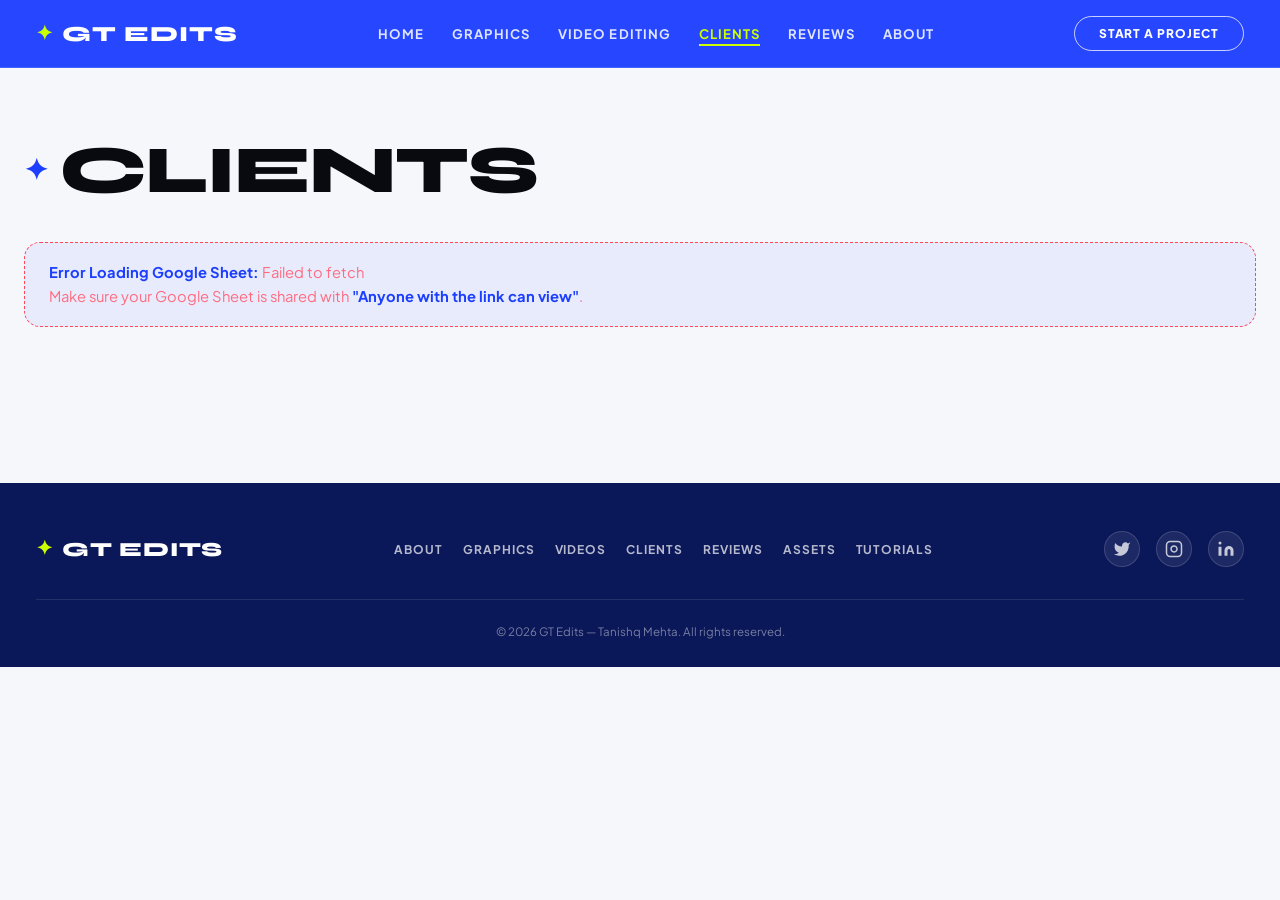
<file: Clients.html>
<!DOCTYPE html>
<html lang="en">

<head>
  <script async src="https://www.googletagmanager.com/gtag/js?id=G-DN6498BW3F"></script>
  <script type="module" src="client.js"></script>
  <script>
    window.dataLayer = window.dataLayer || [];
    function gtag() { dataLayer.push(arguments); }
    gtag('js', new Date());
    gtag('config', 'G-DN6498BW3F');
  </script>

  <meta charset="UTF-8">
  <meta name="viewport" content="width=device-width, initial-scale=1.0">
  <meta name="description"
    content="GT Edits Clients — view 40+ YouTube and Instagram content creators that GT Edits has worked with, ranging from 641k to 2k subscribers.">
  <title>GT Edits's Clients</title>
  <link rel="canonical" href="https://gt228-tan.github.io/GT-Edits-Portfolio/Clients.html">
  <meta name="robots" content="index, follow">
  <meta property="og:type" content="website">
  <meta property="og:title" content="GT Edits's Clients">
  <meta property="og:description" content="GT Edits Clients — view 40+ YouTube and Instagram content creators that GT Edits has worked with, ranging from 641k to 2k subscribers.">
  <meta property="og:url" content="https://gt228-tan.github.io/GT-Edits-Portfolio/Clients.html">
  <meta property="og:image" content="https://gt228-tan.github.io/GT-Edits-Portfolio/GT_LOGO.png">
  <meta property="og:site_name" content="GT Edits">
  <meta name="twitter:card" content="summary_large_image">
  <meta name="twitter:title" content="GT Edits's Clients">
  <meta name="twitter:description" content="GT Edits Clients — view 40+ YouTube and Instagram content creators that GT Edits has worked with, ranging from 641k to 2k subscribers.">
  <meta name="twitter:image" content="https://gt228-tan.github.io/GT-Edits-Portfolio/GT_LOGO.png">
  <meta name="twitter:creator" content="@GTTanishq22">

  <link rel="preconnect" href="https://fonts.googleapis.com">
  <link rel="preconnect" href="https://fonts.gstatic.com" crossorigin>
  <link href="https://fonts.googleapis.com/css2?family=Plus+Jakarta+Sans:ital,wght@0,400;0,500;0,600;0,700;0,800;1,700;1,800&family=Syne:wght@700;800;900&display=swap" rel="stylesheet">

  <link rel="preload" href="fonts/Helvetica.woff" as="font" type="font/woff" crossorigin>
  <link rel="preload" href="fonts/Helvetica-Bold.woff" as="font" type="font/woff" crossorigin>

  <link rel="icon" type="image/x-icon" href="GTLogo.ico">
  <link rel="stylesheet" href="new.css?v=fresh3">
  <link rel="stylesheet" href="New_CSS/clients.css?v=fresh3">
</head>

<body data-page="Clients">

  <div id="gt-header"></div>

  <main class="clients-page-main">
    
 <section class="clients-page-section">
  <h1 class="clients-page-heading">Clients</h1>
  <div class="clients-grid" id="clients-grid">
    <!-- Client cards will be rendered here by JS -->
  </div>
</section>
  </main>

  <div id="gt-footer"></div>

  <script src="nav.js?v=fresh3"></script>
  
</body>

</html>
</file>
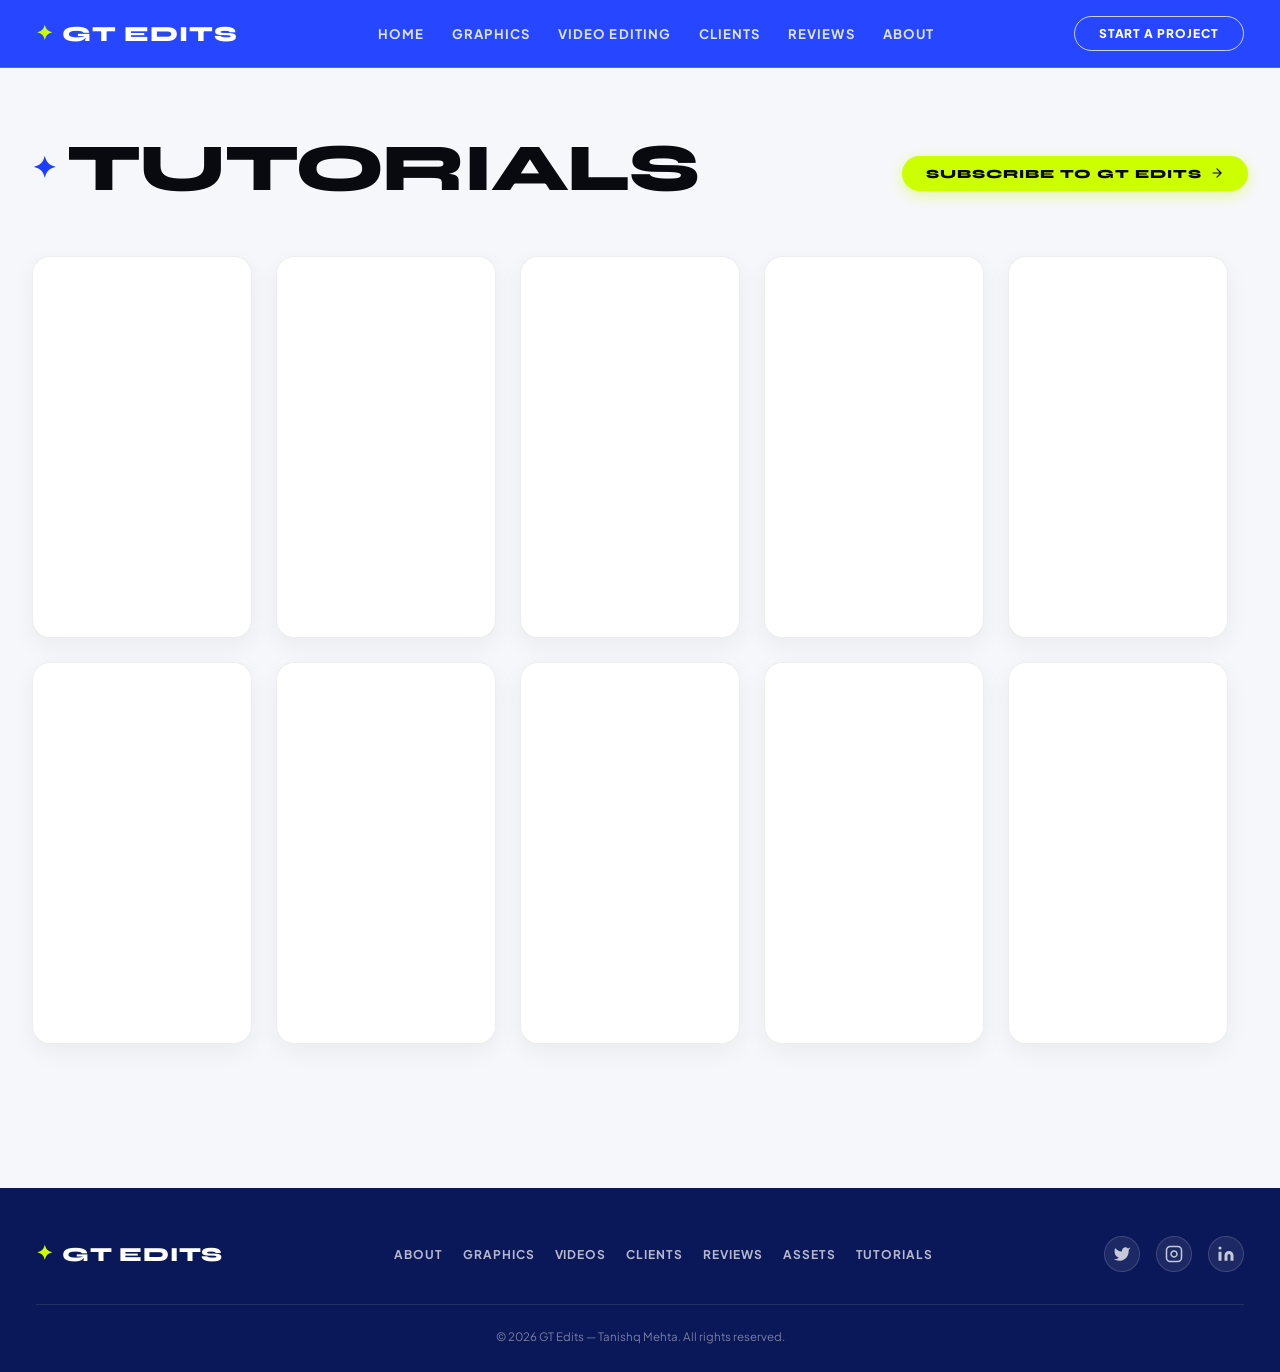
<file: Tutorials.html>
<!DOCTYPE html>
<html lang="en">

<head>
    <script async src="https://www.googletagmanager.com/gtag/js?id=G-DN6498BW3F"></script>
    <script>
        window.dataLayer = window.dataLayer || [];
        function gtag() { dataLayer.push(arguments); }
        gtag('js', new Date());
        gtag('config', 'G-DN6498BW3F');
    </script>

    <meta charset="UTF-8">
    <meta name="viewport" content="width=device-width, initial-scale=1.0">
    <meta name="description"
        content="Free video editing tutorials by GT Edits — learn editing techniques, effects, and tips for gaming content, shorts, and reels.">
    <title>Tutorials by GT Edits</title>
    <link rel="canonical" href="https://gt228-tan.github.io/GT-Edits-Portfolio/Tutorials.html">
    <meta name="robots" content="index, follow">
    <meta property="og:type" content="website">
    <meta property="og:title" content="Tutorials by GT Edits">
    <meta property="og:description" content="Free video editing tutorials by GT Edits — learn editing techniques, effects, and tips for gaming content, shorts, and reels.">
    <meta property="og:url" content="https://gt228-tan.github.io/GT-Edits-Portfolio/Tutorials.html">
    <meta property="og:image" content="https://gt228-tan.github.io/GT-Edits-Portfolio/GT_LOGO.png">
    <meta property="og:site_name" content="GT Edits">
    <meta name="twitter:card" content="summary_large_image">
    <meta name="twitter:title" content="Tutorials by GT Edits">
    <meta name="twitter:description" content="Free video editing tutorials by GT Edits — learn editing techniques, effects, and tips for gaming content, shorts, and reels.">
    <meta name="twitter:image" content="https://gt228-tan.github.io/GT-Edits-Portfolio/GT_LOGO.png">
    <meta name="twitter:creator" content="@GTTanishq22">

    <link rel="preconnect" href="https://fonts.googleapis.com">
    <link rel="preconnect" href="https://fonts.gstatic.com" crossorigin>
    <link href="https://fonts.googleapis.com/css2?family=Plus+Jakarta+Sans:ital,wght@0,400;0,500;0,600;0,700;0,800;1,700;1,800&family=Syne:wght@700;800;900&display=swap" rel="stylesheet">

    <link rel="preload" href="fonts/Helvetica.woff" as="font" type="font/woff" crossorigin>
    <link rel="preload" href="fonts/Helvetica-Bold.woff" as="font" type="font/woff" crossorigin>

    <link rel="icon" type="image/x-icon" href="GTLogo.ico">
    <link rel="stylesheet" href="new.css?v=fresh3">
    <link rel="stylesheet" href="New_CSS/tutorials.css?v=fresh3">
</head>

<body data-page="Tutorials">

    <div id="gt-header"></div>

    <main class="tutorials-main">
        <div class="tutorials-header">
            <h1 class="tutorials-title">Tutorials</h1>
            <a href="https://www.youtube.com/@gtedits08" target="_blank" rel="noopener noreferrer"
                class="tutorials-subscribe-link">
                Subscribe to GT Edits
                <svg fill="none" stroke="currentColor" stroke-linecap="round" stroke-linejoin="round" stroke-width="2"
                    viewBox="0 0 24 24">
                    <path d="M5 12h14M12 5l7 7-7 7"></path>
                </svg>
            </a>
        </div>

        <div class="tutorials-grid">
            <div class="tutorial-card">
                <iframe src="https://www.youtube.com/embed/BM_DCd3H59A" title="GT Edits Tutorial — editing tip"
                    allowfullscreen loading="lazy"></iframe>
            </div>
            <div class="tutorial-card">
                <iframe src="https://www.youtube.com/embed/8ZYzvTDgGIQ" title="GT Edits Tutorial — editing tip"
                    allowfullscreen loading="lazy"></iframe>
            </div>
            <div class="tutorial-card">
                <iframe src="https://www.youtube.com/embed/PZFN6eVFOXw" title="GT Edits Tutorial — editing tip"
                    allowfullscreen loading="lazy"></iframe>
            </div>
            <div class="tutorial-card">
                <iframe src="https://www.youtube.com/embed/0pLwU_HrVSE" title="GT Edits Tutorial — editing tip"
                    allowfullscreen loading="lazy"></iframe>
            </div>
            <div class="tutorial-card">
                <iframe src="https://www.youtube.com/embed/oIVswm0ilEw" title="GT Edits Tutorial — editing tip"
                    allowfullscreen loading="lazy"></iframe>
            </div>
            <div class="tutorial-card">
                <iframe src="https://www.youtube.com/embed/hUlsRqzugv4" title="GT Edits Tutorial — editing tip"
                    allowfullscreen loading="lazy"></iframe>
            </div>
            <div class="tutorial-card">
                <iframe src="https://www.youtube.com/embed/3mknDc2no1I" title="GT Edits Tutorial — editing tip"
                    allowfullscreen loading="lazy"></iframe>
            </div>
            <div class="tutorial-card">
                <iframe src="https://www.youtube.com/embed/L0PFLP-1rYA" title="GT Edits Tutorial — editing tip"
                    allowfullscreen loading="lazy"></iframe>
            </div>
            <div class="tutorial-card">
                <iframe src="https://www.youtube.com/embed/sYCuM4ixy6g" title="GT Edits Tutorial — editing tip"
                    allowfullscreen loading="lazy"></iframe>
            </div>
            <div class="tutorial-card">
                <iframe src="https://www.youtube.com/embed/LFcFEg_keMI" title="GT Edits Tutorial — editing tip"
                    allowfullscreen loading="lazy"></iframe>
            </div>
        </div>
    </main>

    <div id="gt-footer"></div>

    <script src="nav.js?v=fresh3"></script>
</body>

</html>
</file>
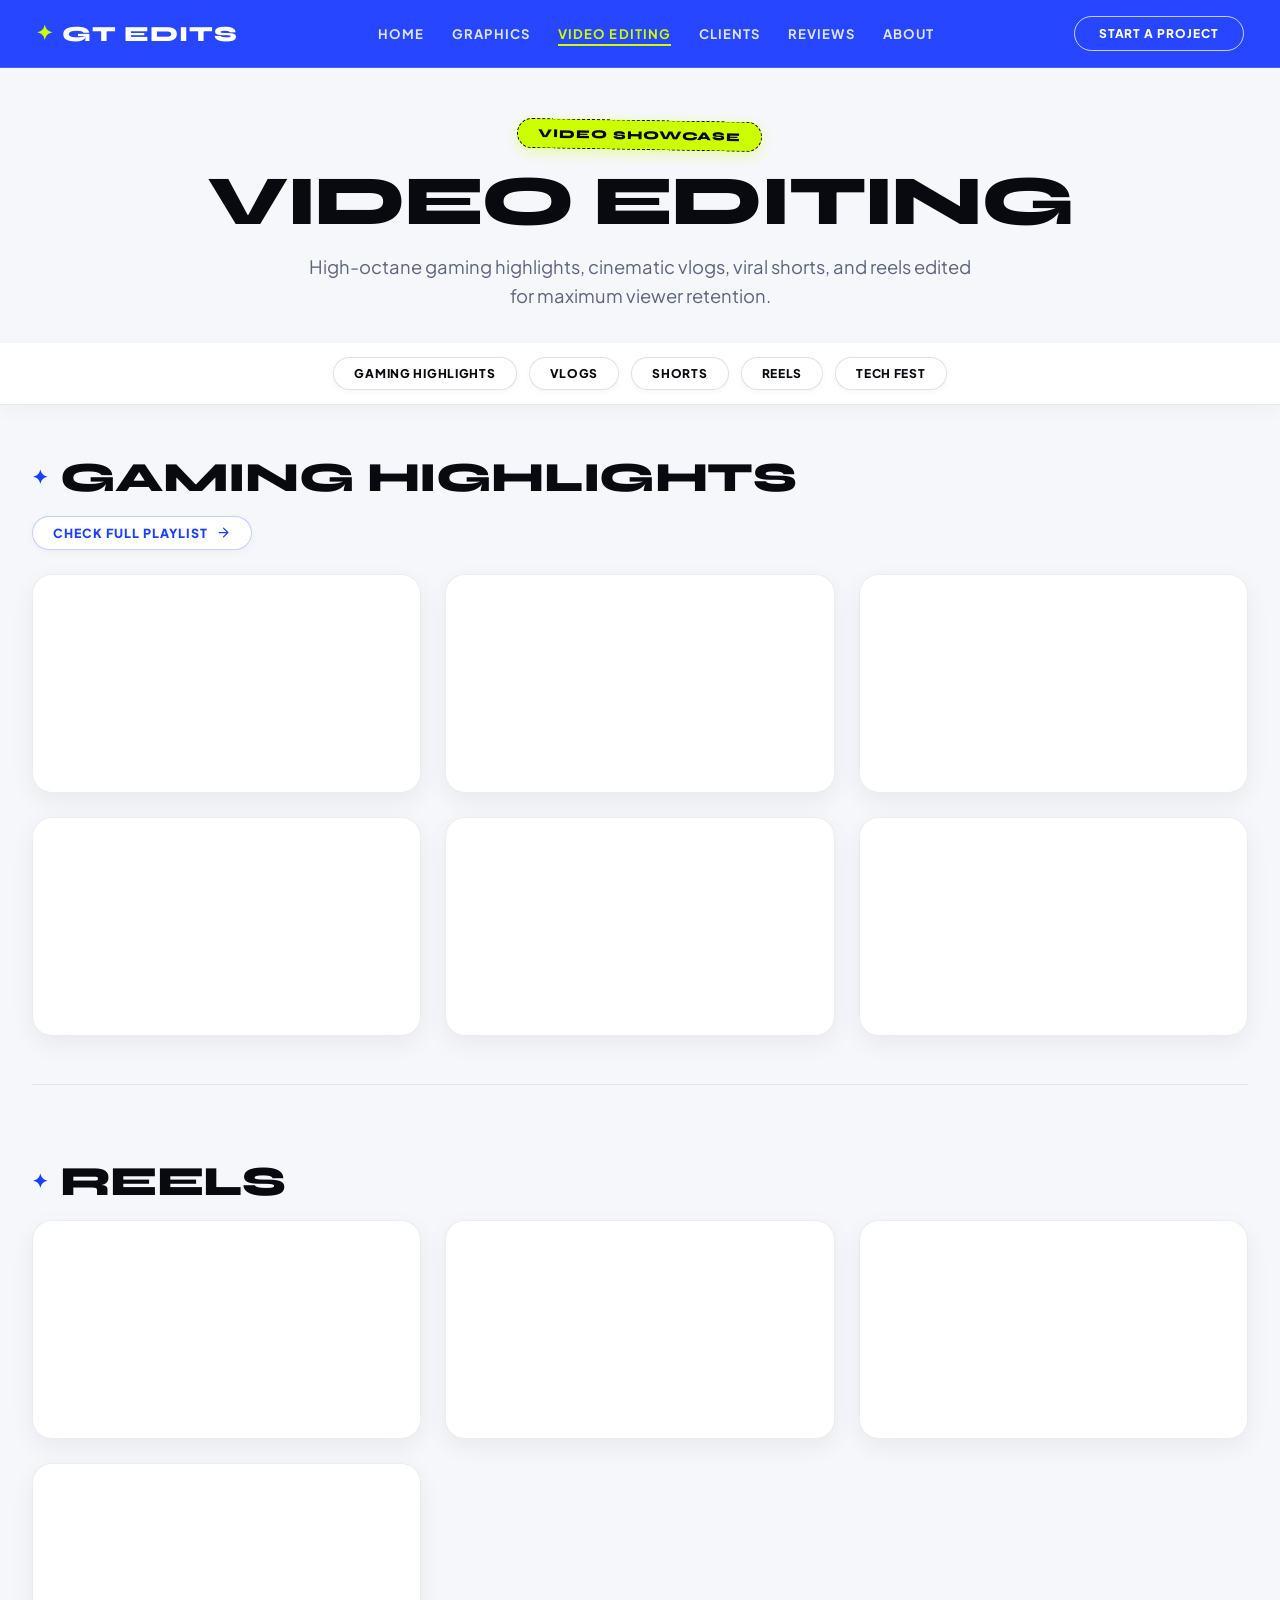
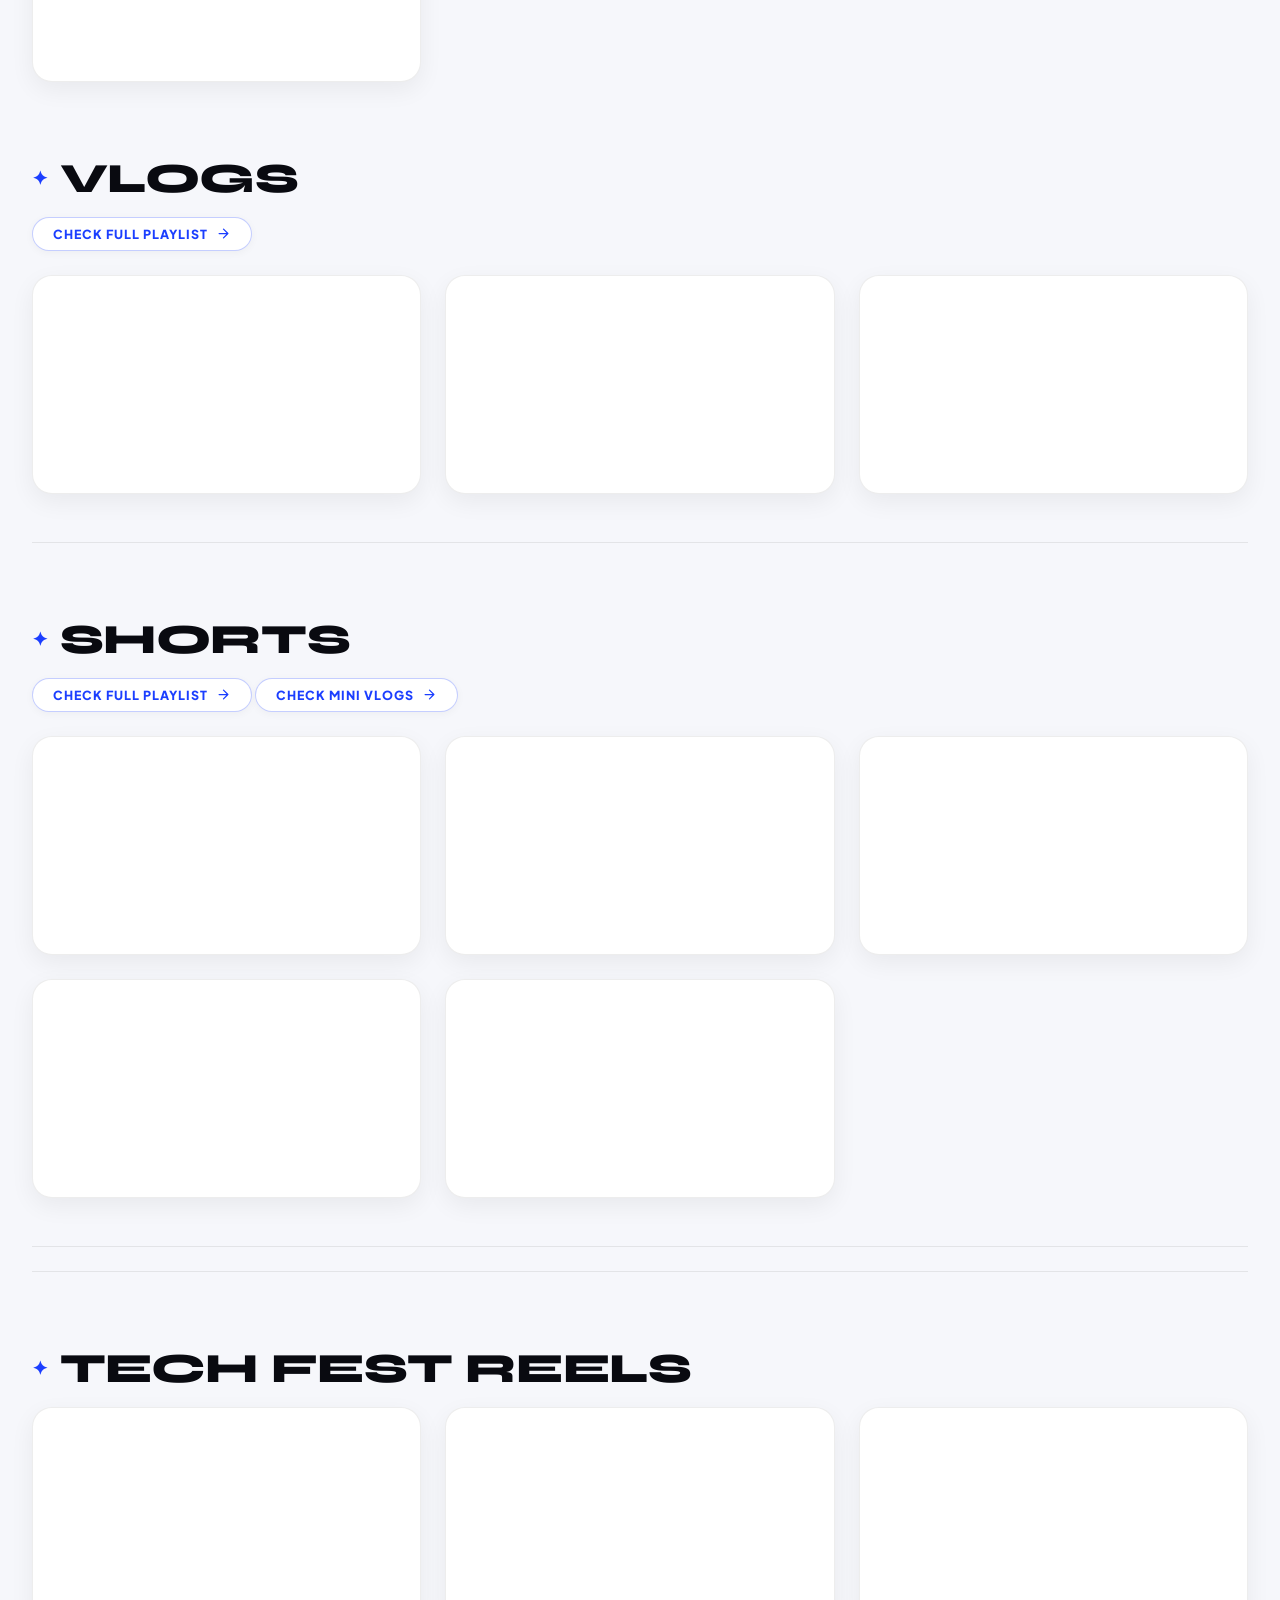
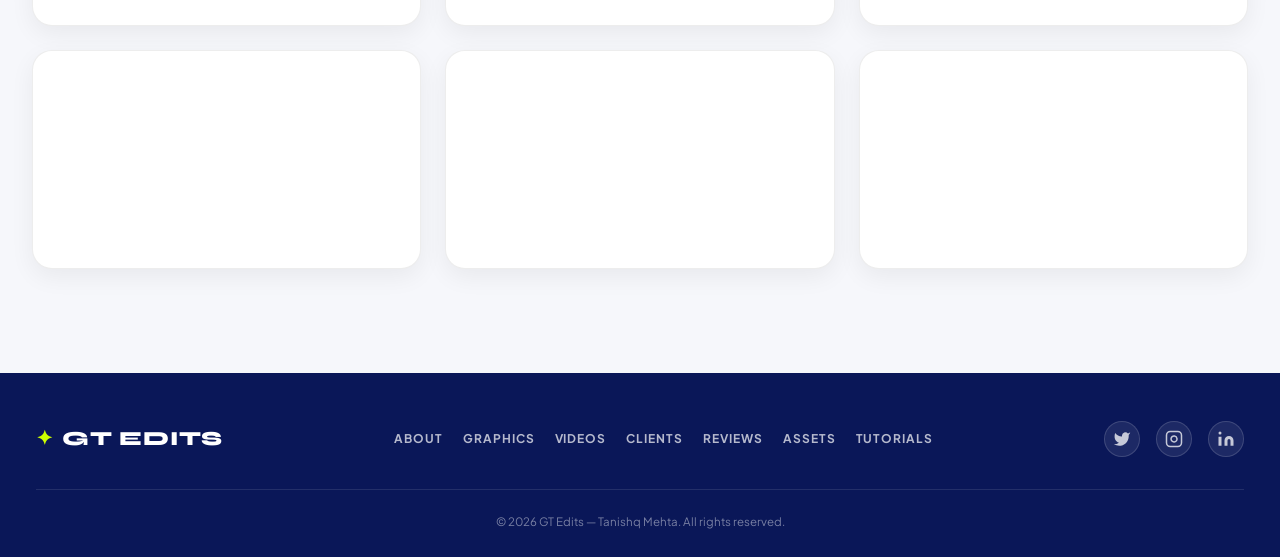
<file: Vid.html>
<!DOCTYPE html>
<html lang="en">

<head>
  <script async src="https://www.googletagmanager.com/gtag/js?id=G-DN6498BW3F"></script>
  <script>
    window.dataLayer = window.dataLayer || [];
    function gtag() { dataLayer.push(arguments); }
    gtag('js', new Date());
    gtag('config', 'G-DN6498BW3F');
  </script>

  <meta charset="UTF-8">
  <meta name="viewport" content="width=device-width, initial-scale=1.0">
  <meta name="description"
    content="GT Edits Video Portfolio — watch gaming highlights, vlogs, shorts, and Instagram reels edited by GT Edits for top YouTube creators.">
  <title>GT Edits — Video Portfolio</title>
  <link rel="canonical" href="https://gt228-tan.github.io/GT-Edits-Portfolio/Vid.html">
  <meta name="robots" content="index, follow">
  <meta property="og:type" content="website">
  <meta property="og:title" content="GT Edits — Video Portfolio">
  <meta property="og:description" content="GT Edits Video Portfolio — watch gaming highlights, vlogs, shorts, and Instagram reels edited by GT Edits for top YouTube creators.">
  <meta property="og:url" content="https://gt228-tan.github.io/GT-Edits-Portfolio/Vid.html">
  <meta property="og:image" content="https://gt228-tan.github.io/GT-Edits-Portfolio/GT_LOGO.png">
  <meta property="og:site_name" content="GT Edits">
  <meta name="twitter:card" content="summary_large_image">
  <meta name="twitter:title" content="GT Edits — Video Portfolio">
  <meta name="twitter:description" content="GT Edits Video Portfolio — watch gaming highlights, vlogs, shorts, and Instagram reels edited by GT Edits for top YouTube creators.">
  <meta name="twitter:image" content="https://gt228-tan.github.io/GT-Edits-Portfolio/GT_LOGO.png">
  <meta name="twitter:creator" content="@GTTanishq22">

  <link rel="preconnect" href="https://fonts.googleapis.com">
  <link rel="preconnect" href="https://fonts.gstatic.com" crossorigin>
  <link href="https://fonts.googleapis.com/css2?family=Plus+Jakarta+Sans:ital,wght@0,400;0,500;0,600;0,700;0,800;1,700;1,800&family=Syne:wght@700;800;900&display=swap" rel="stylesheet">

  <link rel="preload" href="fonts/Helvetica.woff" as="font" type="font/woff" crossorigin>
  <link rel="preload" href="fonts/Helvetica-Bold.woff" as="font" type="font/woff" crossorigin>

  <link rel="icon" type="image/x-icon" href="GTLogo.ico">
  <link rel="stylesheet" href="new.css?v=fresh3">
  <link rel="stylesheet" href="New_CSS/vid.css?v=fresh3">
</head>

<body data-page="Video Editing">

  <div id="gt-header"></div>

  <header class="vid-hero">
    <div class="vid-hero-badge">VIDEO SHOWCASE</div>
    <h1 class="vid-page-title">VIDEO EDITING</h1>
    <p class="vid-page-subtitle">High-octane gaming highlights, cinematic vlogs, viral shorts, and reels edited for maximum viewer retention.</p>
  </header>

  <nav class="vid-filter-nav" aria-label="Video categories">
    <a href="#ghs" class="vid-filter-link">Gaming Highlights</a>
    <a href="#vlogs" class="vid-filter-link">Vlogs</a>
    <a href="#shorts" class="vid-filter-link">Shorts</a>
    <a href="#reels" class="vid-filter-link">Reels</a>
    <a href="#techfest" class="vid-filter-link">Tech Fest</a>
  </nav>

  <main class="vid-main">

    <section id="ghs" class="vid-section">
      <h2 class="vid-section-title">Gaming Highlights</h2>
      <a href="https://www.youtube.com/playlist?list=PLqXR43RX4jZ_9xjgKtkpmEBL63tco6U1f" target="_blank"
        rel="noopener noreferrer" class="vid-playlist-link">
        Check full Playlist
        <svg fill="none" stroke="currentColor" stroke-linecap="round" stroke-linejoin="round" stroke-width="2"
          viewBox="0 0 24 24">
          <path d="M5 12h14M12 5l7 7-7 7"></path>
        </svg>
      </a>
      <div class="vid-grid vid-grid--3">
        <div class="vid-card">
          <iframe src="https://www.youtube.com/embed/9n5BOeeUVZ0" title="GT Edits — Gaming Highlight" allowfullscreen
            loading="lazy"></iframe>
        </div>
        <div class="vid-card">
          <iframe src="https://www.youtube.com/embed/ND3au7YiTCU" title="GT Edits — Gaming Highlight" allowfullscreen
            loading="lazy"></iframe>
        </div>
        <div class="vid-card">
          <iframe src="https://www.youtube.com/embed/vRcVsKKCgfo" title="GT Edits — Gaming Highlight" allowfullscreen
            loading="lazy"></iframe>
        </div>
        
        <div class="vid-card">
          <iframe src="https://www.youtube.com/embed/HhL4I5rmtP0" title="GT Edits — Gaming Highlight" allowfullscreen
            loading="lazy"></iframe>
        </div>
        
        <div class="vid-card">
          <iframe src="https://www.youtube.com/embed/h0oKwxc7pmI" title="GT Edits — Gaming Highlight" allowfullscreen
            loading="lazy"></iframe>
        </div>
        <div class="vid-card">
          <iframe src="https://www.youtube.com/embed/xC86p8N47m8" title="GT Edits — Gaming Highlight" allowfullscreen
            loading="lazy"></iframe>
        </div>
      </div>
    </section>



    <hr class="vid-divider">

    <section id="reels" class="vid-section">
      <h2 class="vid-section-title">Reels</h2>
      <div class="vid-grid vid-grid--reels">
        <div class="vid-card vid-card--reel">
          <blockquote class="instagram-media" data-instgrm-permalink="https://www.instagram.com/reel/Db0flNpAVsl/"
            data-instgrm-version="14"></blockquote>
        </div>
        <div class="vid-card vid-card--reel">
          <blockquote class="instagram-media" data-instgrm-permalink="https://www.instagram.com/reel/DbkutZxJ4tx/"
            data-instgrm-version="14"></blockquote>
        </div>
        <div class="vid-card vid-card--reel">
          <blockquote class="instagram-media" data-instgrm-permalink="https://www.instagram.com/reel/DDFGqtPSmw0/"
            data-instgrm-version="14"></blockquote>
        </div>
        <div class="vid-card vid-card--reel">
          <blockquote class="instagram-media" data-instgrm-permalink="https://www.instagram.com/reel/DUVvSGwE3yO/"
            data-instgrm-version="14"></blockquote>
        </div>
      </div>
    </section>

    <section id="vlogs" class="vid-section">
      <h2 class="vid-section-title">Vlogs</h2>
      <a href="https://www.youtube.com/playlist?list=PLqXR43RX4jZ_IqpW067Ti2WVUFPPbnEBW" target="_blank"
        rel="noopener noreferrer" class="vid-playlist-link">
        Check full Playlist
        <svg fill="none" stroke="currentColor" stroke-linecap="round" stroke-linejoin="round" stroke-width="2"
          viewBox="0 0 24 24">
          <path d="M5 12h14M12 5l7 7-7 7"></path>
        </svg>
      </a>
      <div class="vid-grid vid-grid--3">
        <div class="vid-card">
          <iframe src="https://www.youtube.com/embed/8sE8A2EHJDw" title="GT Edits — Vlog" allowfullscreen
            loading="lazy"></iframe>
        </div>
        <div class="vid-card">
          <iframe src="https://www.youtube.com/embed/OLx-7hmLeWI" title="GT Edits — Vlog" allowfullscreen
            loading="lazy"></iframe>
        </div>
        <div class="vid-card">
          <iframe src="https://www.youtube.com/embed/7wIKL2ociGw" title="GT Edits — Vlog" allowfullscreen
            loading="lazy"></iframe>
        </div>
      </div>
    </section>

    <hr class="vid-divider">

    <section id="shorts" class="vid-section">
      <h2 class="vid-section-title">Shorts</h2>
      <div class="vid-playlist-links">
        <a href="https://youtube.com/playlist?list=PLqXR43RX4jZ8tCO1X-i7CCRMnqG-1TrJO&si=3CzzxO2_JIbSL4f3"
          target="_blank" rel="noopener noreferrer" class="vid-playlist-link">
          Check full Playlist
          <svg fill="none" stroke="currentColor" stroke-linecap="round" stroke-linejoin="round" stroke-width="2"
            viewBox="0 0 24 24">
            <path d="M5 12h14M12 5l7 7-7 7"></path>
          </svg>
        </a>
        <a href="https://www.youtube.com/playlist?list=PLqXR43RX4jZ-EU01TuMggl0k7f4_A7sU-" target="_blank"
          rel="noopener noreferrer" class="vid-playlist-link">
          Check Mini Vlogs
          <svg fill="none" stroke="currentColor" stroke-linecap="round" stroke-linejoin="round" stroke-width="2"
            viewBox="0 0 24 24">
            <path d="M5 12h14M12 5l7 7-7 7"></path>
          </svg>
        </a>
      </div>
      <div class="vid-grid vid-grid--shorts">
        <div class="vid-card vid-card--portrait">
          <iframe src="https://www.youtube.com/embed/l2CzXVm1maU" title="GT Edits — Short" allowfullscreen
            loading="lazy"></iframe>
        </div>
        <div class="vid-card vid-card--portrait">
          <iframe src="https://www.youtube.com/embed/tKkPV-pe8Xc" title="GT Edits — Short" allowfullscreen
            loading="lazy"></iframe>
        </div>
        <div class="vid-card vid-card--portrait">
          <iframe src="https://www.youtube.com/embed/E_VyvXKH834" title="GT Edits — Short" allowfullscreen
            loading="lazy"></iframe>
        </div>
        <div class="vid-card vid-card--portrait">
          <iframe src="https://www.youtube.com/embed/OyVWLikSmEU" title="GT Edits — Short" allowfullscreen
            loading="lazy"></iframe>
        </div>
        <div class="vid-card vid-card--portrait">
          <iframe src="https://www.youtube.com/embed/sLjaLwV-ROM" title="GT Edits — Short" allowfullscreen
            loading="lazy"></iframe>
        </div>
      </div>
    </section>

    <hr class="vid-divider">

    

    <hr class="vid-divider">

    <section id="techfest" class="vid-section">
      <h2 class="vid-section-title">Tech Fest Reels</h2>
      <div class="vid-grid vid-grid--reels">
        <div class="vid-card vid-card--reel">
          <blockquote class="instagram-media" data-instgrm-permalink="https://www.instagram.com/reel/DUGQxCGiHcw/"
            data-instgrm-version="14"></blockquote>
        </div>
        <div class="vid-card vid-card--reel">
          <blockquote class="instagram-media" data-instgrm-permalink="https://www.instagram.com/reel/DUUvhivCD3x/"
            data-instgrm-version="14"></blockquote>
        </div>
        <div class="vid-card vid-card--reel">
          <blockquote class="instagram-media" data-instgrm-permalink="https://www.instagram.com/reel/DUdMhYQD60m/"
            data-instgrm-version="14"></blockquote>
        </div>
        <div class="vid-card vid-card--reel">
          <blockquote class="instagram-media" data-instgrm-permalink="https://www.instagram.com/reel/DUqtDEviExT/"
            data-instgrm-version="14"></blockquote>
        </div>
        <div class="vid-card vid-card--reel">
          <blockquote class="instagram-media" data-instgrm-permalink="https://www.instagram.com/reel/DUnmLGUjFe7/"
            data-instgrm-version="14"></blockquote>
        </div>
        <div class="vid-card vid-card--reel">
          <blockquote class="instagram-media" data-instgrm-permalink="https://www.instagram.com/reel/DUVmy_rCOhq/"
            data-instgrm-version="14"></blockquote>
        </div>
      </div>
    </section>

  </main>

  <div id="gt-footer"></div>

  <script src="nav.js?v=fresh3"></script>
  <script async src="//www.instagram.com/embed.js"></script>
</body>

</html>
</file>
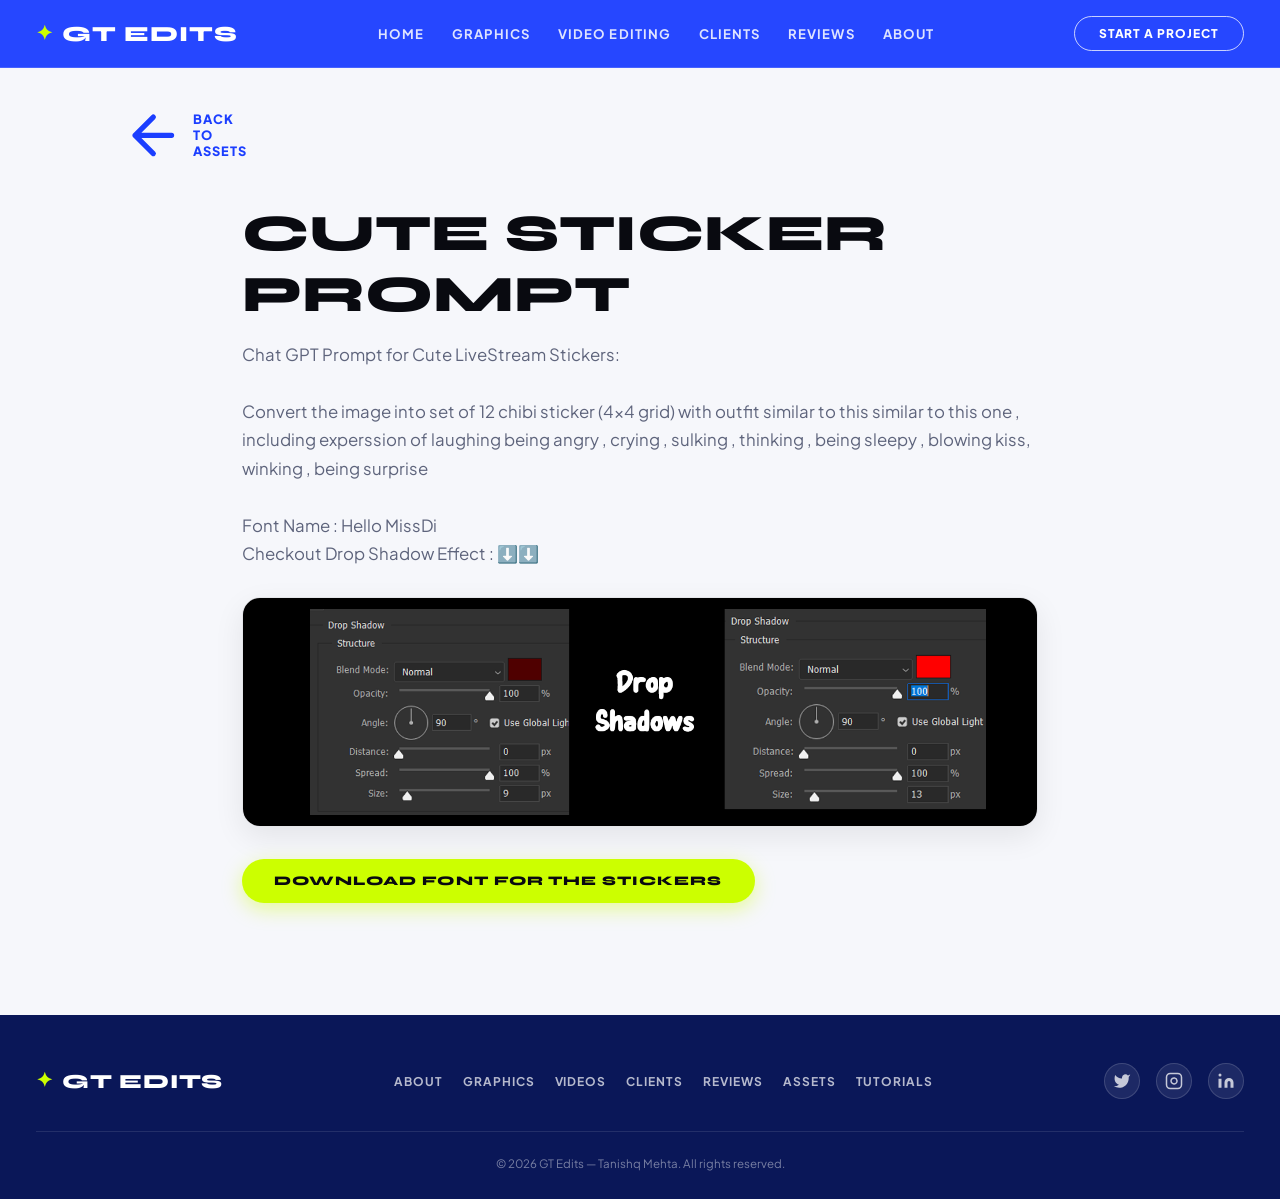
<file: Assets/Stickers.html>
<!DOCTYPE html>
<html lang="en">

<head>
    <script async src="https://www.googletagmanager.com/gtag/js?id=G-DN6498BW3F"></script>
    <script>
        window.dataLayer = window.dataLayer || [];
        function gtag() { dataLayer.push(arguments); }
        gtag('js', new Date());
        gtag('config', 'G-DN6498BW3F');
    </script>

    <meta charset="UTF-8">
    <meta name="viewport" content="width=device-width, initial-scale=1.0">
    <meta name="description"
        content="Free Cinematic Grid pack by GT Edits — download 13 cinematic grid overlays to make your reels and shorts look aesthetic.">
    <title>Cinematic Grids — Assets by GT Edits</title>

    <link rel="canonical" href="https://gt228-tan.github.io/GT-Edits-Portfolio/Assets/CinematicGrid.html">
    <meta name="robots" content="index, follow">
    <meta property="og:type" content="website">
    <meta property="og:title" content="Cinematic Grids — Assets by GT Edits">
    <meta property="og:description"
        content="Free Cinematic Grid pack by GT Edits — download 13 cinematic grid overlays to make your reels and shorts look aesthetic.">
    <meta property="og:url" content="https://gt228-tan.github.io/GT-Edits-Portfolio/Assets/CinematicGrid.html">
    <meta property="og:image" content="https://gt228-tan.github.io/GT-Edits-Portfolio/GT_LOGO.png">
    <meta property="og:site_name" content="GT Edits">
    <meta name="twitter:card" content="summary_large_image">
    <meta name="twitter:title" content="Cinematic Grids — Assets by GT Edits">
    <meta name="twitter:description"
        content="Free Cinematic Grid pack by GT Edits — download 13 cinematic grid overlays to make your reels and shorts look aesthetic.">
    <meta name="twitter:image" content="https://gt228-tan.github.io/GT-Edits-Portfolio/GT_LOGO.png">
    <meta name="twitter:creator" content="@GTTanishq22">

    <link rel="preload" href="../fonts/Helvetica.woff" as="font" type="font/woff" crossorigin>
    <link rel="preload" href="../fonts/Helvetica-Bold.woff" as="font" type="font/woff" crossorigin>

    <link rel="preconnect" href="https://fonts.googleapis.com">
    <link rel="preconnect" href="https://fonts.gstatic.com" crossorigin>
    <link href="https://fonts.googleapis.com/css2?family=Plus+Jakarta+Sans:ital,wght@0,400;0,500;0,600;0,700;0,800;1,700;1,800&family=Syne:wght@700;800;900&display=swap" rel="stylesheet">

    <link rel="icon" type="image/x-icon" href="../GTLogo.ico">
    <link rel="stylesheet" href="../new.css?v=fresh3">
    <link rel="stylesheet" href="../New_CSS/assets.css?v=fresh3">
</head>

<body data-page="Assets">

    <div id="gt-header"></div>

    <main class="asset-detail-main">
        <a href="../Assets.html" class="asset-detail-back">
            <svg fill="none" stroke="currentColor" stroke-linecap="round" stroke-linejoin="round" stroke-width="2"
                viewBox="0 0 24 24">
                <path d="M19 12H5M12 19l-7-7 7-7"></path>
            </svg>
            Back to Assets
        </a>

        <div class="asset-detail-content">
            <h1 class="asset-detail-title">Cute Sticker Prompt</h1>
            <p class="asset-detail-desc">Chat GPT Prompt for Cute LiveStream Stickers:
                <br><br>Convert the image into set of 12 chibi sticker (4x4 grid) with outfit similar to this similar to
                this one , including experssion of laughing being angry , crying , sulking , thinking , being sleepy ,
                blowing kiss, winking , being surprise
                <br><br>
                Font Name : Hello MissDi
                <br> Checkout Drop Shadow Effect : ⬇️⬇️


            </p>
            <img src="../SS/DropShadows.png" alt="Drop Shadow Effect" class="asset-detail-preview" loading="lazy">
                
            <a href="../Files/HelloMissDi.otf" class="asset-detail-download">
                Download Font for the Stickers
            </a>
        </div>
    </main>

    <div id="gt-footer"></div>

    <script src="../nav.js?v=fresh3"></script>
</body>

</html>
</file>
<file: new.css>
/* #### Google Fonts & Local Helvetica Font Family #### */
@font-face {
  font-family: 'Helvetica';
  font-style: normal;
  font-weight: 400;
  font-display: swap;
  src: local('Helvetica'),
       url('fonts/Helvetica.woff') format('woff'),
       url('fonts/Helvetica.ttf') format('truetype');
}

@font-face {
  font-family: 'Helvetica';
  font-style: normal;
  font-weight: 700;
  font-display: swap;
  src: local('Helvetica Bold'),
       url('fonts/Helvetica-Bold.woff') format('woff'),
       url('fonts/Helvetica-Bold.ttf') format('truetype');
}

@font-face {
  font-family: 'Helvetica';
  font-style: italic;
  font-weight: 400;
  font-display: swap;
  src: local('Helvetica Oblique'),
       url('fonts/Helvetica-Oblique.woff') format('woff'),
       url('fonts/Helvetica-Oblique.ttf') format('truetype');
}

@font-face {
  font-family: 'Helvetica';
  font-style: italic;
  font-weight: 700;
  font-display: swap;
  src: local('Helvetica Bold Oblique'),
       url('fonts/Helvetica-BoldOblique.woff') format('woff'),
       url('fonts/Helvetica-BoldOblique.ttf') format('truetype');
}

@font-face {
  font-family: 'Helvetica Light';
  font-style: normal;
  font-weight: 300;
  font-display: swap;
  src: local('Helvetica Light'),
       url('fonts/Helvetica-Light.woff') format('woff'),
       url('fonts/Helvetica-Light.ttf') format('truetype');
}

@font-face {
  font-family: 'Helvetica Compressed';
  font-style: normal;
  font-weight: 400;
  font-display: swap;
  src: local('Helvetica Compressed'),
       url('fonts/Helvetica-Compressed.woff') format('woff'),
       url('fonts/helvetica-compressed-5871d14b6903a.otf') format('opentype');
}

@font-face {
  font-family: 'Helvetica Rounded Bold';
  font-style: normal;
  font-weight: 700;
  font-display: swap;
  src: local('Helvetica Rounded Bold'),
       url('fonts/Helvetica-RoundedBold.woff') format('woff'),
       url('fonts/helvetica-rounded-bold-5871d05ead8de.otf') format('opentype');
}

/* ── Modern Design Tokens (Inspired by reference creative agency aesthetic) ── */
:root {
  --blue-primary: #1b3eff;
  --blue-vibrant: #2347ff;
  --blue-deep: #10269c;
  --blue-navy: #0a1758;
  --neon-lime: #ccff00;
  --neon-lime-hover: #b5e600;
  --neon-lime-dark: #a2cf00;
  --pure-white: #ffffff;
  --light-bg: #f6f7fb;
  --card-white: #ffffff;
  --text-dark: #090a10;
  --text-muted: #5e647c;
  --text-light: #ffffff;
  --border-light: rgba(0, 0, 0, 0.08);
  --border-white: rgba(255, 255, 255, 0.16);
  --font-display: 'Syne', 'Plus Jakarta Sans', 'Helvetica Rounded Bold', 'Helvetica', sans-serif;
  --font-body: 'Plus Jakarta Sans', 'Helvetica', Arial, sans-serif;
  --radius-pill: 9999px;
  --radius-card: 22px;
  --radius-card-sm: 16px;
  --shadow-sm: 0 4px 16px rgba(0, 0, 0, 0.05);
  --shadow-card: 0 14px 40px rgba(0, 0, 0, 0.08);
  --shadow-card-hover: 0 22px 50px rgba(27, 62, 255, 0.18);
  --shadow-neon: 0 8px 24px rgba(204, 255, 0, 0.45);
}

* {
  box-sizing: border-box;
  margin: 0;
  padding: 0;
}

html {
  scroll-behavior: smooth;
  font-size: 16px;
  overflow-x: hidden;
  width: 100%;
  max-width: 100%;
}

body {
  font-family: var(--font-body);
  background: var(--light-bg);
  color: var(--text-dark);
  overflow-x: hidden;
  width: 100%;
  max-width: 100%;
  -webkit-font-smoothing: antialiased;
  -moz-osx-font-smoothing: grayscale;
}

img {
  max-width: 100%;
  display: block;
}

a {
  color: inherit;
  text-decoration: none;
}

/* ── Top Navigation Bar ── */
.gt-navbar {
  position: fixed;
  top: 0;
  left: 0;
  right: 0;
  width: 100%;
  box-sizing: border-box;
  z-index: 1000;
  display: flex;
  align-items: center;
  justify-content: space-between;
  padding: 16px 36px;
  background: rgba(27, 62, 255, 0.95);
  backdrop-filter: blur(14px);
  -webkit-backdrop-filter: blur(14px);
  border-bottom: 1px solid rgba(255, 255, 255, 0.15);
  transition: all 0.3s ease;
}

.gt-logo {
  font-family: var(--font-display);
  font-size: 1.35rem;
  font-weight: 800;
  letter-spacing: 0.04em;
  color: var(--pure-white);
  display: flex;
  align-items: center;
  gap: 8px;
  transition: transform 0.2s ease;
}

.gt-logo:hover {
  transform: scale(1.03);
}

.gt-logo-symbol {
  color: var(--neon-lime);
  font-size: 1.25rem;
  line-height: 1;
}

.navnav {
  display: flex;
  align-items: center;
  gap: 28px;
}

.gt-nav {
  font-family: var(--font-body);
  font-size: 0.82rem;
  font-weight: 700;
  letter-spacing: 0.08em;
  text-transform: uppercase;
  color: rgba(255, 255, 255, 0.85);
  position: relative;
  transition: color 0.2s ease;
}

.gt-nav:hover,
.gt-nav.active {
  color: var(--neon-lime);
}

.gt-nav::after {
  content: '';
  position: absolute;
  bottom: -4px;
  left: 0;
  width: 0;
  height: 2px;
  background: var(--neon-lime);
  transition: width 0.25s ease;
}

.gt-nav:hover::after,
.gt-nav.active::after {
  width: 100%;
}

.gt-nav-cta {
  font-family: var(--font-body);
  font-size: 0.75rem;
  font-weight: 800;
  letter-spacing: 0.08em;
  text-transform: uppercase;
  color: var(--pure-white);
  border: 1.5px solid rgba(255, 255, 255, 0.75);
  border-radius: var(--radius-pill);
  padding: 9px 24px;
  transition: all 0.25s ease;
  white-space: nowrap;
}

.gt-nav-cta:hover {
  background: var(--neon-lime);
  border-color: var(--neon-lime);
  color: var(--text-dark);
  box-shadow: var(--shadow-neon);
  transform: translateY(-2px);
}

.gt-hamburger {
  display: none;
  flex-direction: column;
  gap: 6px;
  background: transparent;
  border: none;
  cursor: pointer;
  padding: 6px;
}

.gt-hamburger span {
  display: block;
  width: 24px;
  height: 2px;
  background: var(--pure-white);
  border-radius: 2px;
  transition: all 0.3s ease;
}

/* Mobile Menu */
.gt-mobile-menu {
  position: fixed;
  top: 0;
  right: -100%;
  width: min(320px, 85vw);
  height: 100vh;
  background: var(--blue-deep);
  z-index: 1200;
  padding: 70px 32px 36px;
  display: flex;
  flex-direction: column;
  gap: 22px;
  transition: right 0.35s cubic-bezier(0.4, 0, 0.2, 1);
  box-shadow: -10px 0 30px rgba(0, 0, 0, 0.4);
}

.gt-mobile-menu.open {
  right: 0;
}

.gt-mobile-menu a {
  color: var(--pure-white);
  font-family: var(--font-display);
  font-size: 1.3rem;
  font-weight: 700;
  letter-spacing: 0.02em;
  transition: color 0.2s ease, transform 0.2s ease;
}

.gt-mobile-menu a:hover,
.gt-mobile-menu a.active {
  color: var(--neon-lime);
  transform: translateX(6px);
}

.gt-mobile-contact {
  margin-top: auto;
  background: var(--neon-lime);
  color: var(--text-dark) !important;
  text-align: center;
  padding: 14px 24px;
  border-radius: var(--radius-pill);
  font-weight: 800 !important;
  font-size: 0.9rem !important;
  letter-spacing: 0.05em;
  text-transform: uppercase;
}

.gt-mobile-close {
  position: absolute;
  top: 20px;
  right: 24px;
  background: transparent;
  border: none;
  color: var(--pure-white);
  font-size: 2rem;
  cursor: pointer;
  line-height: 1;
}

.gt-overlay {
  position: fixed;
  inset: 0;
  background: rgba(0, 0, 0, 0.6);
  backdrop-filter: blur(4px);
  z-index: 1100;
  opacity: 0;
  pointer-events: none;
  transition: opacity 0.3s ease;
}

.gt-overlay.open {
  opacity: 1;
  pointer-events: all;
}

@media (max-width: 900px) {
  .navnav,
  .gt-nav-cta {
    display: none;
  }
  .gt-hamburger {
    display: flex;
  }
}

/* ── HERO SECTION (Electric Royal Blue + Chunky Grotesque Display) ── */
.hero {
  position: relative;
  background: linear-gradient(180deg, #183af6 0%, #1e42ff 100%);
  color: var(--pure-white);
  padding: 130px 32px 50px;
  min-height: 82vh;
  display: flex;
  align-items: center;
  justify-content: center;
  overflow: hidden;
}

.hero::before {
  content: '';
  position: absolute;
  top: 10%;
  left: 50%;
  transform: translate(-50%, -50%);
  width: 700px;
  height: 500px;
  background: radial-gradient(circle, rgba(55, 95, 255, 0.6) 0%, rgba(27, 62, 255, 0) 70%);
  pointer-events: none;
  filter: blur(60px);
}

.hero-container {
  max-width: 1240px;
  width: 100%;
  margin: 0 auto;
  position: relative;
  z-index: 2;
  display: flex;
  flex-direction: column;
}

.hero-top-badge-row {
  display: flex;
  justify-content: flex-start;
  margin-bottom: 24px;
  position: relative;
  z-index: 5;
}

.hero-badge-pill {
  background: var(--neon-lime);
  color: var(--text-dark);
  font-family: var(--font-display);
  font-weight: 900;
  font-size: clamp(0.72rem, 1.2vw, 0.85rem);
  letter-spacing: 0.08em;
  text-transform: uppercase;
  padding: 8px 22px;
  border-radius: var(--radius-pill);
  border: 1.5px dashed #000000;
  display: inline-flex;
  align-items: center;
  gap: 8px;
  box-shadow: 0 6px 20px rgba(0, 0, 0, 0.15);
  transform: rotate(-1deg);
  animation: badgeWiggle 6s ease-in-out infinite;
}

@keyframes badgeWiggle {
  0%, 100% { transform: rotate(-1deg) scale(1); }
  50% { transform: rotate(1.5deg) scale(1.02); }
}

.hero-title-wrap {
  text-align: left;
  margin: 0 0 32px;
}

.hero-title {
  font-family: var(--font-display);
  font-size: clamp(3rem, 7.6vw, 6.6rem);
  font-weight: 900;
  line-height: 0.94;
  letter-spacing: -0.025em;
  text-transform: uppercase;
  color: var(--pure-white);
  display: flex;
  flex-direction: column;
  max-width: 100%;
}

.hero-line {
  display: block;
  white-space: nowrap;
}

.hero-bottom-row {
  display: flex;
  align-items: center;
  justify-content: space-between;
  gap: 36px;
  flex-wrap: wrap;
  margin-top: 10px;
  padding-top: 28px;
  border-top: 1px solid rgba(255, 255, 255, 0.15);
}

.hero-desc-wrap {
  max-width: 580px;
}

.hero-desc {
  font-family: var(--font-body);
  font-size: clamp(0.95rem, 1.2vw, 1.1rem);
  line-height: 1.65;
  color: rgba(255, 255, 255, 0.92);
  font-weight: 500;
}

.hero-cta-neon {
  background: var(--neon-lime);
  color: var(--text-dark);
  font-family: var(--font-display);
  font-weight: 900;
  font-size: 0.85rem;
  letter-spacing: 0.06em;
  text-transform: uppercase;
  padding: 16px 36px;
  border-radius: var(--radius-pill);
  display: inline-flex;
  align-items: center;
  gap: 10px;
  box-shadow: var(--shadow-neon);
  transition: all 0.25s cubic-bezier(0.34, 1.56, 0.64, 1);
}

.hero-cta-neon .star-icon {
  width: 16px;
  height: 16px;
  transition: transform 0.3s ease;
}

.hero-cta-neon:hover {
  background: #d8ff26;
  transform: translateY(-3px) scale(1.02);
  box-shadow: 0 12px 30px rgba(204, 255, 0, 0.6);
}

.hero-cta-neon:hover .star-icon {
  transform: rotate(90deg);
}

@media (max-width: 768px) {
  .hero {
    padding: 100px 20px 48px;
    min-height: auto;
  }
  .hero-line {
    white-space: normal;
  }
  .hero-bottom-row {
    flex-direction: column;
    align-items: flex-start;
    gap: 24px;
  }
  .hero-cta-neon {
    width: 100%;
    justify-content: center;
  }
}

/* ── MARQUEE TICKER TAPE (Neon Lime Ribbon) ── */
.marquee-ribbon-container {
  background: var(--neon-lime);
  border-top: 2px solid #000;
  border-bottom: 2px solid #000;
  overflow: hidden;
  position: relative;
  z-index: 10;
  box-shadow: 0 4px 15px rgba(0, 0, 0, 0.12);
}

.marquee-ribbon {
  display: flex;
  white-space: nowrap;
  padding: 14px 0;
}

.marquee-track {
  display: flex;
  align-items: center;
  gap: 22px;
  white-space: nowrap;
  will-change: transform;
  animation: tickerScroll 24s linear infinite;
}

.marquee-ribbon-container:hover .marquee-track {
  animation-play-state: paused;
}

.ticker-item {
  font-family: var(--font-display);
  font-weight: 900;
  font-size: clamp(0.85rem, 1.4vw, 1.05rem);
  letter-spacing: 0.08em;
  color: #000000;
  text-transform: uppercase;
}

.ticker-sep {
  color: #000000;
  font-weight: 900;
  font-size: 1.1rem;
}

@keyframes tickerScroll {
  0% { transform: translateX(0); }
  100% { transform: translateX(-50%); }
}

/* ── CREATIVE SOLUTIONS JUST FOR YOU (3 Distinct Cards) ── */
.solutions-section {
  padding: 85px 32px 75px;
  background: var(--pure-white);
}

.solutions-container {
  max-width: 1240px;
  margin: 0 auto;
}

.solutions-header {
  display: flex;
  justify-content: space-between;
  align-items: flex-end;
  gap: 32px;
  flex-wrap: wrap;
  margin-bottom: 50px;
}

.solutions-heading {
  font-family: var(--font-display);
  font-size: clamp(2.2rem, 5.2vw, 3.8rem);
  font-weight: 900;
  line-height: 1.05;
  letter-spacing: -0.02em;
  color: var(--text-dark);
  text-transform: uppercase;
}

.pill-outline {
  display: inline-block;
  border: 3px solid var(--blue-primary);
  border-radius: var(--radius-pill);
  padding: 0 20px;
  color: var(--blue-primary);
  line-height: 1.2;
}

.solutions-meta-block {
  max-width: 320px;
  display: flex;
  flex-direction: column;
  align-items: flex-start;
  gap: 16px;
}

.solutions-subtext {
  font-size: 0.88rem;
  line-height: 1.6;
  color: var(--text-muted);
}

.btn-pill-lime {
  background: var(--neon-lime);
  color: var(--text-dark);
  font-family: var(--font-display);
  font-weight: 900;
  font-size: 0.75rem;
  letter-spacing: 0.08em;
  text-transform: uppercase;
  padding: 10px 28px;
  border-radius: var(--radius-pill);
  display: inline-block;
  border: 1px solid rgba(0, 0, 0, 0.08);
  transition: all 0.25s ease;
}

.btn-pill-lime:hover {
  background: var(--neon-lime-hover);
  transform: translateY(-2px);
  box-shadow: 0 6px 20px rgba(204, 255, 0, 0.4);
}

.solutions-grid {
  display: grid;
  grid-template-columns: repeat(3, 1fr);
  gap: 28px;
}

@media (max-width: 960px) {
  .solutions-grid {
    grid-template-columns: 1fr;
  }
}

.sol-card {
  border-radius: var(--radius-card);
  padding: 32px 28px 24px;
  display: flex;
  flex-direction: column;
  justify-content: space-between;
  gap: 28px;
  transition: transform 0.3s ease, box-shadow 0.3s ease;
  position: relative;
  overflow: hidden;
}

.sol-card:hover {
  transform: translateY(-6px);
}

.sol-card--white {
  background: var(--card-white);
  border: 1.5px solid rgba(0, 0, 0, 0.06);
  box-shadow: var(--shadow-card);
}

.sol-card--white:hover {
  box-shadow: var(--shadow-card-hover);
}

.sol-card--lime {
  background: var(--neon-lime);
  border: 1.5px solid rgba(0, 0, 0, 0.1);
  box-shadow: 0 14px 40px rgba(204, 255, 0, 0.3);
}

.sol-card--lime:hover {
  box-shadow: 0 20px 50px rgba(204, 255, 0, 0.45);
}

.sol-card-header {
  display: flex;
  flex-direction: column;
  gap: 10px;
}

.sol-card-title {
  font-family: var(--font-display);
  font-size: 1.45rem;
  font-weight: 900;
  line-height: 1.15;
  letter-spacing: 0.02em;
  color: var(--text-dark);
  text-transform: uppercase;
}

.sol-card-desc {
  font-size: 0.82rem;
  line-height: 1.55;
  color: var(--text-muted);
}

.sol-card--lime .sol-card-desc {
  color: rgba(9, 10, 16, 0.8);
  font-weight: 500;
}

.sol-card-frame {
  position: relative;
  border-radius: var(--radius-card-sm);
  overflow: hidden;
  aspect-ratio: 16 / 10;
  background: #000;
}

.sol-frame-blue {
  background: var(--blue-primary);
  padding: 12px;
}

.sol-frame-blue img {
  width: 100%;
  height: 100%;
  object-fit: cover;
  border-radius: 10px;
  transition: transform 0.4s ease;
}

.sol-card:hover .sol-frame-blue img,
.sol-card:hover .sol-frame-inner img {
  transform: scale(1.05);
}

.sol-frame-inner {
  background: #0d0e14;
  padding: 12px;
}

.sol-frame-inner img {
  width: 100%;
  height: 100%;
  object-fit: cover;
  border-radius: 10px;
  transition: transform 0.4s ease;
}

.sol-views-pill {
  position: absolute;
  bottom: 20px;
  left: 50%;
  transform: translateX(-50%);
  background: rgba(255, 255, 255, 0.95);
  color: var(--text-dark);
  font-family: var(--font-display);
  font-size: 0.65rem;
  font-weight: 900;
  letter-spacing: 0.1em;
  text-transform: uppercase;
  padding: 5px 18px;
  border-radius: var(--radius-pill);
  box-shadow: 0 4px 12px rgba(0, 0, 0, 0.15);
  transition: all 0.2s ease;
}

.sol-card:hover .sol-views-pill {
  background: var(--neon-lime);
  color: var(--text-dark);
}

/* ── COLLABORATION & KINETIC BANNER (Electric Royal Blue) ── */
.collab-kinetic-section {
  background: var(--blue-primary);
  color: var(--pure-white);
  padding: 75px 32px 85px;
  position: relative;
  overflow: hidden;
}

.collab-container {
  max-width: 1240px;
  margin: 0 auto;
}

.collab-header {
  text-align: center;
  margin-bottom: 50px;
}

.collab-label {
  font-family: var(--font-body);
  font-size: 0.75rem;
  font-weight: 800;
  letter-spacing: 0.18em;
  text-transform: uppercase;
  color: rgba(255, 255, 255, 0.8);
  display: block;
  margin-bottom: 24px;
}

.collab-logos-row {
  display: flex;
  justify-content: center;
  align-items: center;
  flex-wrap: wrap;
  gap: 16px 24px;
}

.collab-brand {
  font-family: var(--font-display);
  font-weight: 800;
  font-size: 0.85rem;
  letter-spacing: 0.06em;
  text-transform: uppercase;
  color: var(--pure-white);
  padding: 8px 18px;
  background: rgba(255, 255, 255, 0.08);
  border: 1px solid rgba(255, 255, 255, 0.2);
  border-radius: var(--radius-pill);
  backdrop-filter: blur(8px);
  transition: all 0.2s ease;
}

.collab-brand:hover {
  background: var(--pure-white);
  color: var(--blue-primary);
  border-color: var(--pure-white);
  transform: translateY(-2px);
}

.kinetic-text-wrap {
  text-align: center;
  max-width: 1100px;
  margin: 40px auto 0;
}

.kinetic-text {
  font-family: var(--font-display);
  font-size: clamp(2rem, 5vw, 4rem);
  font-weight: 900;
  line-height: 1.25;
  letter-spacing: -0.01em;
  text-transform: uppercase;
  color: var(--pure-white);
}

.lime-badge-icon {
  display: inline-flex;
  align-items: center;
  justify-content: center;
  width: 44px;
  height: 44px;
  background: var(--neon-lime);
  color: var(--text-dark);
  border-radius: 50%;
  font-size: 1.5rem;
  line-height: 1;
  vertical-align: middle;
  margin: 0 8px;
}

.inline-preview-pill {
  display: inline-flex;
  vertical-align: middle;
  width: 74px;
  height: 38px;
  border-radius: var(--radius-pill);
  overflow: hidden;
  border: 2px solid var(--pure-white);
  margin: 0 8px;
}

.inline-preview-pill img {
  width: 100%;
  height: 100%;
  object-fit: cover;
}

/* ── STATS BAR ── */
.stats-bar {
  background: var(--pure-white);
  border-bottom: 1px solid var(--border-light);
  display: flex;
  justify-content: space-around;
  flex-wrap: wrap;
  gap: 20px;
  padding: 45px 32px;
}

.stat-item {
  text-align: center;
  padding: 12px 24px;
}

.stat-num {
  font-family: var(--font-display);
  font-size: clamp(2.4rem, 5.5vw, 4rem);
  font-weight: 900;
  color: var(--blue-primary);
  display: block;
  line-height: 1;
  letter-spacing: -0.02em;
}

.stat-label {
  display: block;
  font-family: var(--font-body);
  font-size: 0.72rem;
  font-weight: 800;
  letter-spacing: 0.12em;
  text-transform: uppercase;
  color: var(--text-muted);
  margin-top: 8px;
}

/* ── OUR BEST WORK SECTION (Showcase) ── */
.work-preview {
  padding: 85px 32px 75px;
  background: var(--light-bg);
}

.work-header-container {
  max-width: 1240px;
  margin: 0 auto 40px;
  display: flex;
  justify-content: space-between;
  align-items: flex-end;
  gap: 24px;
  flex-wrap: wrap;
}

.work-title-group {
  display: flex;
  align-items: center;
  gap: 16px;
}

.work-main-title {
  font-family: var(--font-display);
  font-size: clamp(2rem, 4.8vw, 3.4rem);
  font-weight: 900;
  letter-spacing: -0.02em;
  color: var(--text-dark);
  text-transform: uppercase;
}

.work-accent-diamonds {
  color: var(--blue-primary);
  font-size: 1rem;
  letter-spacing: 4px;
}

.work-filter-tabs {
  display: flex;
  gap: 10px;
  flex-wrap: wrap;
}

.work-tab-pill {
  font-family: var(--font-body);
  font-size: 0.72rem;
  font-weight: 800;
  letter-spacing: 0.08em;
  text-transform: uppercase;
  padding: 8px 20px;
  border-radius: var(--radius-pill);
  background: var(--card-white);
  border: 1.5px solid rgba(0, 0, 0, 0.08);
  color: var(--text-dark);
  transition: all 0.2s ease;
}

.work-tab-pill:hover {
  border-color: var(--blue-primary);
  color: var(--blue-primary);
}

.work-tab-pill.active {
  background: var(--neon-lime);
  border-color: var(--neon-lime);
  color: var(--text-dark);
  box-shadow: 0 4px 15px rgba(204, 255, 0, 0.4);
}

.work-grid {
  max-width: 1240px;
  margin: 0 auto;
  display: grid;
  grid-template-columns: repeat(3, 1fr);
  gap: 24px;
}

@media (max-width: 900px) {
  .work-grid {
    grid-template-columns: repeat(2, 1fr);
  }
}

@media (max-width: 600px) {
  .work-grid {
    grid-template-columns: 1fr;
  }
}

.work-card {
  position: relative;
  overflow: hidden;
  border-radius: var(--radius-card);
  aspect-ratio: 16 / 9;
  background: #000;
  box-shadow: var(--shadow-sm);
  border: 1px solid var(--border-light);
  transition: all 0.35s ease;
}

.work-card img {
  width: 100%;
  height: 100%;
  object-fit: cover;
  transition: transform 0.4s ease;
}

.work-card:hover {
  transform: translateY(-6px);
  box-shadow: var(--shadow-card-hover);
}

.work-card:hover img {
  transform: scale(1.06);
}

.work-card-label {
  position: absolute;
  bottom: 14px;
  left: 14px;
  background: rgba(255, 255, 255, 0.95);
  color: var(--text-dark);
  font-family: var(--font-display);
  font-size: 0.65rem;
  font-weight: 900;
  letter-spacing: 0.08em;
  text-transform: uppercase;
  padding: 5px 14px;
  border-radius: var(--radius-pill);
  box-shadow: 0 4px 12px rgba(0, 0, 0, 0.15);
}

.work-footer-cta {
  max-width: 1240px;
  margin: 40px auto 0;
  text-align: center;
}

.work-explore-link {
  display: inline-flex;
  align-items: center;
  gap: 10px;
  font-family: var(--font-display);
  font-size: 0.8rem;
  font-weight: 900;
  letter-spacing: 0.08em;
  text-transform: uppercase;
  color: var(--pure-white);
  background: var(--blue-primary);
  padding: 14px 34px;
  border-radius: var(--radius-pill);
  transition: all 0.25s ease;
  box-shadow: 0 8px 25px rgba(27, 62, 255, 0.35);
}

.work-explore-link:hover {
  background: var(--blue-vibrant);
  transform: translateY(-2px);
  box-shadow: 0 12px 30px rgba(27, 62, 255, 0.5);
}

/* ── VIDEO EDITING SHOWCASE ── */
.video-preview {
  padding: 85px 32px 75px;
  background: var(--pure-white);
}

.video-header-container {
  max-width: 1240px;
  margin: 0 auto 36px;
  display: flex;
  justify-content: space-between;
  align-items: flex-end;
  flex-wrap: wrap;
  gap: 16px;
}

.video-section-title {
  font-family: var(--font-display);
  font-size: clamp(2rem, 4.8vw, 3.4rem);
  font-weight: 900;
  letter-spacing: -0.02em;
  color: var(--text-dark);
  text-transform: uppercase;
}

.video-see-all {
  font-family: var(--font-body);
  font-size: 0.8rem;
  font-weight: 800;
  letter-spacing: 0.08em;
  text-transform: uppercase;
  color: var(--blue-primary);
  transition: color 0.2s ease;
}

.video-see-all:hover {
  color: var(--blue-deep);
}

.video-grid {
  max-width: 1240px;
  margin: 0 auto;
  display: grid;
  grid-template-columns: repeat(3, 1fr);
  gap: 24px;
}

@media (max-width: 900px) {
  .video-grid {
    grid-template-columns: 1fr;
  }
}

.video-card {
  border-radius: var(--radius-card);
  overflow: hidden;
  background: #000;
  box-shadow: var(--shadow-card);
  aspect-ratio: 16 / 9;
  border: 1px solid var(--border-light);
  transition: all 0.3s ease;
}

.video-card:hover {
  transform: translateY(-6px);
  box-shadow: var(--shadow-card-hover);
}

.video-card iframe {
  width: 100%;
  height: 100%;
  border: none;
  display: block;
}

.video-footer-cta {
  max-width: 1240px;
  margin: 40px auto 0;
  text-align: center;
}

/* ── HOME TESTIMONIALS & FEATURED CLIENTS SECTION ── */
.testimonials-preview {
  padding: 85px 32px;
  background: var(--light-bg, #f6f7fb);
  border-top: 1px solid rgba(0, 0, 0, 0.06);
}

.testimonials-container {
  max-width: 1240px;
  margin: 0 auto;
}

.testimonials-block {
  margin-bottom: 64px;
}

.testimonials-block:last-child {
  margin-bottom: 0;
}

.testimonials-header {
  display: flex;
  justify-content: space-between;
  align-items: flex-end;
  flex-wrap: wrap;
  gap: 16px;
  margin-bottom: 32px;
}

.testimonials-heading-group {
  display: flex;
  flex-direction: column;
  gap: 6px;
}

.testimonials-tag {
  font-family: var(--font-body);
  font-size: 0.76rem;
  font-weight: 800;
  letter-spacing: 0.12em;
  text-transform: uppercase;
  color: var(--blue-primary);
}

.testimonials-title {
  font-family: var(--font-display);
  font-size: clamp(1.8rem, 4.2vw, 3rem);
  font-weight: 900;
  letter-spacing: -0.02em;
  color: var(--text-dark);
  text-transform: uppercase;
  display: flex;
  align-items: center;
  gap: 10px;
}

.testimonials-title::before {
  content: '✦';
  color: var(--blue-primary);
  font-size: 0.7em;
}

.btn-pill-outline {
  display: inline-flex;
  align-items: center;
  gap: 8px;
  color: var(--text-dark);
  font-family: var(--font-body);
  font-size: 0.75rem;
  font-weight: 800;
  letter-spacing: 0.08em;
  text-transform: uppercase;
  text-decoration: none;
  background: #ffffff;
  border: 1.5px solid rgba(0, 0, 0, 0.12);
  padding: 10px 22px;
  border-radius: var(--radius-pill);
  transition: all 0.25s ease;
  box-shadow: 0 2px 8px rgba(0, 0, 0, 0.04);
}

.btn-pill-outline:hover {
  background: var(--neon-lime);
  border-color: var(--neon-lime);
  color: var(--text-dark);
  transform: translateY(-2px);
  box-shadow: 0 6px 18px rgba(204, 255, 0, 0.4);
}

.btn-pill-outline svg {
  width: 14px;
  height: 14px;
  transition: transform 0.2s ease;
}

.btn-pill-outline:hover svg {
  transform: translateX(3px);
}

/* Home Reviews Grid */
.home-reviews-grid {
  display: grid;
  grid-template-columns: repeat(3, 1fr);
  gap: 24px;
}

.home-review-card {
  background: #ffffff;
  border: 1.5px solid rgba(0, 0, 0, 0.07);
  border-radius: 20px;
  padding: 32px 28px 26px;
  display: flex;
  flex-direction: column;
  position: relative;
  box-shadow: 0 8px 24px rgba(0, 0, 0, 0.05);
  transition: transform 0.3s cubic-bezier(0.34, 1.56, 0.64, 1), border-color 0.3s ease, box-shadow 0.3s ease;
}

.home-review-card:hover {
  border-color: var(--blue-primary);
  transform: translateY(-6px);
  box-shadow: 0 16px 40px rgba(27, 62, 255, 0.15);
}

.home-review-stars {
  display: flex;
  gap: 4px;
  color: #ffb703;
  margin-bottom: 16px;
}

.home-review-stars svg {
  width: 16px;
  height: 16px;
  fill: currentColor;
}

.home-review-quote {
  font-size: 0.94rem;
  line-height: 1.65;
  color: #3b4256;
  flex-grow: 1;
  margin-bottom: 22px;
}

.home-review-author {
  display: flex;
  align-items: center;
  gap: 12px;
  padding-top: 16px;
  border-top: 1px solid rgba(0, 0, 0, 0.08);
}

.home-review-avatar-fallback {
  width: 42px;
  height: 42px;
  border-radius: 50%;
  background: #eef2ff;
  color: var(--blue-primary);
  font-family: var(--font-display);
  font-weight: 900;
  font-size: 1.1rem;
  display: flex;
  align-items: center;
  justify-content: center;
  flex-shrink: 0;
}

.home-review-author-info {
  display: flex;
  flex-direction: column;
  min-width: 0;
}

.home-review-name {
  font-family: var(--font-display);
  font-size: 0.95rem;
  font-weight: 800;
  letter-spacing: 0.02em;
  color: var(--text-dark);
  white-space: nowrap;
  overflow: hidden;
  text-overflow: ellipsis;
}

.home-review-handle {
  font-size: 0.78rem;
  color: var(--blue-primary);
  font-weight: 700;
}

/* Home Clients Grid */
.home-clients-grid {
  display: grid;
  grid-template-columns: repeat(3, 1fr);
  gap: 24px;
}

.home-client-card {
  background: #ffffff;
  border: 1.5px solid rgba(0, 0, 0, 0.07);
  border-radius: 20px;
  padding: 30px 24px;
  display: flex;
  flex-direction: column;
  align-items: center;
  text-align: center;
  text-decoration: none;
  color: inherit;
  box-shadow: 0 8px 24px rgba(0, 0, 0, 0.05);
  transition: transform 0.3s cubic-bezier(0.34, 1.56, 0.64, 1), border-color 0.3s ease, box-shadow 0.3s ease;
}

.home-client-card:hover {
  transform: translateY(-6px);
  border-color: var(--blue-primary);
  box-shadow: 0 16px 36px rgba(27, 62, 255, 0.16);
}

.home-client-avatar-wrapper {
  width: 88px;
  height: 88px;
  border-radius: 50%;
  padding: 3px;
  background: linear-gradient(135deg, var(--blue-primary), var(--neon-lime));
  margin-bottom: 16px;
  display: flex;
  align-items: center;
  justify-content: center;
  transition: transform 0.3s ease;
}

.home-client-card:hover .home-client-avatar-wrapper {
  transform: scale(1.06);
}

.home-client-avatar-wrapper img {
  width: 100%;
  height: 100%;
  border-radius: 50%;
  object-fit: cover;
  background: #f0f2f8;
  display: block;
}

.home-client-name {
  font-family: var(--font-display);
  font-size: 1.18rem;
  font-weight: 800;
  color: var(--text-dark);
  margin-bottom: 10px;
}

.home-client-subs {
  display: inline-flex;
  align-items: center;
  gap: 6px;
  background: #f0f2fa;
  border: 1px solid rgba(0, 0, 0, 0.08);
  padding: 6px 16px;
  border-radius: 9999px;
  font-size: 0.78rem;
  font-weight: 700;
  color: var(--text-dark);
  transition: all 0.2s ease;
}

.home-client-subs svg {
  flex-shrink: 0;
}

.home-client-card:hover .home-client-subs {
  background: var(--neon-lime);
  border-color: var(--neon-lime);
  color: var(--text-dark);
}

@media (max-width: 900px) {
  .home-reviews-grid,
  .home-clients-grid {
    grid-template-columns: 1fr;
    gap: 18px;
  }
}

/* ── CONTACT CTA (High-impact Electric Blue & Neon Button) ── */
.contact-cta {
  background: var(--blue-primary);
  color: var(--pure-white);
  padding: 85px 32px;
  text-align: center;
  position: relative;
  overflow: hidden;
}

.contact-cta::before {
  content: '';
  position: absolute;
  top: 50%;
  left: 50%;
  transform: translate(-50%, -50%);
  width: 500px;
  height: 300px;
  background: radial-gradient(circle, rgba(204, 255, 0, 0.25) 0%, rgba(27, 62, 255, 0) 70%);
  pointer-events: none;
  filter: blur(50px);
}

.contact-cta .tagline {
  font-family: var(--font-body);
  font-size: 0.78rem;
  font-weight: 800;
  letter-spacing: 0.18em;
  text-transform: uppercase;
  color: var(--neon-lime);
  margin-bottom: 16px;
  position: relative;
  z-index: 2;
}

.contact-cta-headline {
  font-family: var(--font-display);
  font-size: clamp(2rem, 5.5vw, 4.2rem);
  font-weight: 900;
  letter-spacing: -0.02em;
  line-height: 1.1;
  text-transform: uppercase;
  max-width: 900px;
  margin: 0 auto 36px;
  position: relative;
  z-index: 2;
}

.cta-btn-neon {
  display: inline-flex;
  align-items: center;
  gap: 10px;
  background: var(--neon-lime);
  color: var(--text-dark);
  font-family: var(--font-display);
  font-weight: 900;
  font-size: 0.85rem;
  letter-spacing: 0.08em;
  text-transform: uppercase;
  padding: 16px 42px;
  border-radius: var(--radius-pill);
  box-shadow: var(--shadow-neon);
  transition: all 0.25s ease;
  position: relative;
  z-index: 2;
}

.cta-btn-neon:hover {
  background: #d8ff26;
  transform: translateY(-3px) scale(1.02);
  box-shadow: 0 12px 30px rgba(204, 255, 0, 0.6);
}

/* ── FOOTER ── */
.gt-footer {
  background: var(--blue-navy);
  color: var(--pure-white);
  padding: 48px 36px 28px;
  width: 100%;
  box-sizing: border-box;
}

.gt-footer-top {
  max-width: 1240px;
  margin: 0 auto;
  display: flex;
  justify-content: space-between;
  align-items: center;
  flex-wrap: wrap;
  gap: 24px;
  padding-bottom: 32px;
}

.gt-footer-logo {
  font-family: var(--font-display);
  font-size: 1.25rem;
  font-weight: 800;
  letter-spacing: 0.04em;
  color: var(--pure-white);
  display: flex;
  align-items: center;
  gap: 8px;
}

.gt-footer-links {
  display: flex;
  align-items: center;
  gap: 20px;
  flex-wrap: wrap;
}

.gt-footer-links a {
  font-family: var(--font-body);
  font-size: 0.75rem;
  font-weight: 700;
  letter-spacing: 0.08em;
  text-transform: uppercase;
  color: rgba(255, 255, 255, 0.7);
  transition: color 0.2s ease;
}

.gt-footer-links a:hover {
  color: var(--neon-lime);
}

.gt-footer-social {
  display: flex;
  align-items: center;
  gap: 16px;
}

.gt-footer-social a {
  color: rgba(255, 255, 255, 0.75);
  display: flex;
  align-items: center;
  justify-content: center;
  width: 36px;
  height: 36px;
  border-radius: 50%;
  background: rgba(255, 255, 255, 0.08);
  border: 1px solid rgba(255, 255, 255, 0.15);
  transition: all 0.25s ease;
}

.gt-footer-social a:hover {
  color: var(--text-dark);
  background: var(--neon-lime);
  border-color: var(--neon-lime);
  transform: translateY(-2px);
}

.gt-footer-social svg {
  width: 18px;
  height: 18px;
}

.gt-footer-copy {
  max-width: 1240px;
  margin: 0 auto;
  text-align: center;
  font-size: 0.72rem;
  color: rgba(255, 255, 255, 0.45);
  padding-top: 24px;
  border-top: 1px solid rgba(255, 255, 255, 0.1);
}

@media (max-width: 768px) {
  .gt-footer-top {
    flex-direction: column;
    align-items: flex-start;
  }
}
</file>
<file: New_CSS/clients.css>
/* ── CLIENTS PAGE STYLES (Light Modern Agency Aesthetic matching Home Page) ── */
body[data-page="Clients"] {
  background: var(--light-bg, #f6f7fb);
  color: var(--text-dark, #090a10);
  min-height: 100vh;
  font-family: var(--font-body, 'Plus Jakarta Sans', 'Helvetica', Arial, sans-serif) !important;
}

.clients-page-main {
  padding-top: 80px;
  padding-bottom: 80px;
  max-width: 1320px;
  margin: 0 auto;
}

.clients-page-section {
  padding: 40px 24px 64px;
}

.clients-page-heading {
  font-family: var(--font-display, 'Syne', sans-serif);
  font-size: clamp(2.4rem, 6vw, 4.2rem);
  font-weight: 900;
  letter-spacing: -0.02em;
  text-transform: uppercase;
  color: var(--text-dark, #090a10);
  padding: 10px 0 32px;
  display: flex;
  align-items: center;
  gap: 12px;
}

.clients-page-heading::before {
  content: '✦';
  color: var(--blue-primary, #1b3eff);
  font-size: 1.8rem;
}

/* ── Grid ── */
.clients-grid {
  display: grid;
  grid-template-columns: repeat(5, 1fr);
  gap: 24px;
}

@media (max-width: 1200px) {
  .clients-grid {
    grid-template-columns: repeat(4, 1fr);
  }
}

@media (max-width: 900px) {
  .clients-grid {
    grid-template-columns: repeat(3, 1fr);
  }
}

@media (max-width: 600px) {
  .clients-grid {
    grid-template-columns: repeat(2, 1fr);
    gap: 16px;
  }
}

@media (max-width: 400px) {
  .clients-grid {
    grid-template-columns: 1fr;
  }
}

/* ── Client Card ── */
.client-card-link {
  text-decoration: none;
  color: inherit;
  display: block;
}

.client-card {
  background: #ffffff;
  border: 1.5px solid rgba(0, 0, 0, 0.07);
  border-radius: 20px;
  padding: 28px 16px 24px;
  box-shadow: 0 8px 24px rgba(0, 0, 0, 0.05);
  overflow: hidden;
  transition: transform 0.3s cubic-bezier(0.34, 1.56, 0.64, 1), border-color 0.3s ease, box-shadow 0.3s ease;
  display: flex;
  flex-direction: column;
  align-items: center;
  text-align: center;
}

.client-card:hover {
  transform: translateY(-6px) scale(1.02);
  border-color: var(--blue-primary, #1b3eff);
  box-shadow: 0 16px 36px rgba(27, 62, 255, 0.16);
}

/* ── Card Logo ── */
.client-card-logo-wrapper {
  width: 90px;
  height: 90px;
  border-radius: 50%;
  margin-bottom: 16px;
  position: relative;
  padding: 3px;
  background: linear-gradient(135deg, #1b3eff, #ccff00);
  display: flex;
  align-items: center;
  justify-content: center;
  transition: transform 0.3s ease, box-shadow 0.3s ease;
}

.client-card:hover .client-card-logo-wrapper {
  transform: scale(1.06);
  box-shadow: 0 0 18px rgba(204, 255, 0, 0.45);
}

.client-card-logo-wrapper img {
  width: 100%;
  height: 100%;
  border-radius: 50%;
  object-fit: cover;
  display: block;
  background: #f0f2f8;
}

.client-avatar-fallback {
  width: 100%;
  height: 100%;
  border-radius: 50%;
  background: #eef2ff;
  display: flex;
  align-items: center;
  justify-content: center;
  font-family: var(--font-display, 'Syne', sans-serif);
  font-size: 1.8rem;
  font-weight: 900;
  color: var(--blue-primary, #1b3eff);
}

/* ── Card Body ── */
.client-card-body {
  width: 100%;
  display: flex;
  flex-direction: column;
  align-items: center;
  gap: 8px;
}

.client-card-name {
  font-family: var(--font-display, 'Syne', sans-serif) !important;
  font-size: 1.1rem;
  font-weight: 800;
  letter-spacing: -0.01em;
  color: var(--text-dark, #090a10);
  margin: 0;
  white-space: nowrap;
  overflow: hidden;
  text-overflow: ellipsis;
  max-width: 100%;
}

.client-card-subs {
  font-family: var(--font-body, 'Plus Jakarta Sans', sans-serif) !important;
  font-size: 0.76rem;
  color: var(--text-dark, #090a10);
  font-weight: 700;
  display: inline-flex;
  align-items: center;
  justify-content: center;
  gap: 6px;
  margin: 0;
  background: #f0f2fa;
  border: 1px solid rgba(0, 0, 0, 0.08);
  padding: 5px 14px;
  border-radius: 9999px;
  transition: all 0.2s ease;
}

.client-card:hover .client-card-subs {
  background: var(--neon-lime, #ccff00);
  border-color: var(--neon-lime, #ccff00);
  color: #090a10;
}

.client-card-subs.client-card-subs-ig {
  color: #c13584;
  background: rgba(193, 53, 132, 0.1);
  border-color: rgba(193, 53, 132, 0.25);
}

.client-card-subs svg {
  flex-shrink: 0;
}

/* ── Shimmer Skeleton Loader ── */
.skeleton-card {
  pointer-events: none;
  background: #ffffff;
  border: 1.5px solid rgba(0, 0, 0, 0.06);
  border-radius: 20px;
  padding: 28px 16px 24px;
  display: flex;
  flex-direction: column;
  align-items: center;
}

.skeleton-shimmer {
  background: linear-gradient(90deg, #f0f2f8 25%, #e4e7f2 50%, #f0f2f8 75%);
  background-size: 200% 100%;
  animation: skeletonShimmer 1.5s infinite;
}

@keyframes skeletonShimmer {
  0% { background-position: 200% 0; }
  100% { background-position: -200% 0; }
}

.skeleton-avatar {
  width: 90px;
  height: 90px;
  border-radius: 50%;
  margin-bottom: 16px;
}

.skeleton-line {
  border-radius: 6px;
  margin: 4px auto;
}

.skeleton-name {
  width: 70%;
  height: 16px;
}

.skeleton-sub {
  width: 45%;
  height: 14px;
  border-radius: 9999px;
}

/* ── Status Notification Banner ── */
.clients-status-banner {
  grid-column: 1 / -1;
  background: rgba(27, 62, 255, 0.06);
  border: 1.5px dashed var(--blue-primary, #1b3eff);
  border-radius: 16px;
  padding: 18px 24px;
  color: #2a3148;
  text-align: left;
  font-size: 0.92rem;
  line-height: 1.6;
  margin-bottom: 12px;
}

.clients-status-banner strong {
  color: var(--blue-primary, #1b3eff);
}

.clients-status-banner code {
  background: rgba(0, 0, 0, 0.06);
  padding: 2px 6px;
  border-radius: 4px;
  font-family: monospace;
  color: var(--blue-primary, #1b3eff);
  font-size: 0.88em;
}
</file>
<file: New_CSS/tutorials.css>
/* ── TUTORIALS PAGE STYLES (Light Modern Agency Aesthetic matching Home Page) ── */
body[data-page="Tutorials"] {
  background: var(--light-bg, #f6f7fb);
  color: var(--text-dark, #090a10);
  min-height: 100vh;
  font-family: var(--font-body, 'Plus Jakarta Sans', 'Helvetica', Arial, sans-serif) !important;
}

.tutorials-main {
  padding-top: 80px;
  padding-bottom: 80px;
  max-width: 1320px;
  margin: 0 auto;
}

.tutorials-header {
  padding: 48px 32px 16px;
  display: flex;
  justify-content: space-between;
  align-items: baseline;
  flex-wrap: wrap;
  gap: 20px;
}

.tutorials-title {
  font-family: var(--font-display, 'Syne', sans-serif);
  font-size: clamp(2.4rem, 6vw, 4.2rem);
  font-weight: 900;
  letter-spacing: -0.02em;
  text-transform: uppercase;
  color: var(--text-dark, #090a10);
  display: flex;
  align-items: center;
  gap: 12px;
}

.tutorials-title::before {
  content: '✦';
  color: var(--blue-primary, #1b3eff);
  font-size: 1.8rem;
}

.tutorials-subscribe-link {
  display: inline-flex;
  align-items: center;
  gap: 8px;
  color: #090a10;
  background: var(--neon-lime, #ccff00);
  font-family: var(--font-display, 'Syne', sans-serif);
  font-size: 0.78rem;
  font-weight: 900;
  letter-spacing: 0.08em;
  text-transform: uppercase;
  text-decoration: none;
  padding: 10px 24px;
  border-radius: 9999px;
  box-shadow: 0 4px 15px rgba(204, 255, 0, 0.4);
  transition: all 0.25s ease;
}

.tutorials-subscribe-link:hover {
  background: #b8e600;
  transform: translateY(-2px);
  box-shadow: 0 8px 24px rgba(204, 255, 0, 0.6);
}

.tutorials-subscribe-link svg {
  width: 14px;
  height: 14px;
}

.tutorials-grid {
  display: flex;
  flex-wrap: wrap;
  gap: 24px;
  padding: 32px 32px 64px;
  justify-content: flex-start;
}

.tutorial-card {
  width: 220px;
  flex-shrink: 0;
  border-radius: 18px;
  overflow: hidden;
  background: #ffffff;
  border: 1.5px solid rgba(0, 0, 0, 0.07);
  box-shadow: 0 8px 24px rgba(0, 0, 0, 0.05);
  transition: transform 0.3s ease, border-color 0.3s ease, box-shadow 0.3s ease;
}

.tutorial-card:hover {
  transform: translateY(-6px);
  border-color: var(--blue-primary, #1b3eff);
  box-shadow: 0 16px 36px rgba(27, 62, 255, 0.16);
}

.tutorial-card iframe {
  width: 100%;
  height: 380px;
  display: block;
  border: none;
}

@media (max-width: 600px) {
  .tutorials-header {
    padding: 32px 16px 8px;
  }

  .tutorials-grid {
    padding: 20px 16px 48px;
    justify-content: center;
  }

  .tutorial-card {
    width: 100%;
    max-width: 340px;
  }
}
</file>
<file: New_CSS/vid.css>
/* ── VIDEO PORTFOLIO STYLES (Light Modern Agency Aesthetic matching Home Page) ── */
body[data-page="Video Editing"] {
  background: var(--light-bg, #f6f7fb);
  color: var(--text-dark, #090a10);
  font-family: var(--font-body, 'Plus Jakarta Sans', 'Helvetica', Arial, sans-serif) !important;
  min-height: 100vh;
}

/* ── Hero Header ── */
.vid-hero {
  padding: 120px 24px 32px;
  text-align: center;
  max-width: 1240px;
  margin: 0 auto;
  position: relative;
}

.vid-hero-badge {
  display: inline-block;
  background: var(--neon-lime, #ccff00);
  color: var(--text-dark, #090a10);
  font-family: var(--font-display, 'Syne', sans-serif);
  font-weight: 900;
  font-size: 0.75rem;
  letter-spacing: 0.08em;
  text-transform: uppercase;
  padding: 7px 20px;
  border-radius: var(--radius-pill, 9999px);
  border: 1.5px dashed #090a10;
  margin-bottom: 16px;
  transform: rotate(1deg);
  box-shadow: 0 4px 14px rgba(204, 255, 0, 0.35);
  animation: badgeWiggleVid 6s ease-in-out infinite;
}

@keyframes badgeWiggleVid {
  0%, 100% { transform: rotate(1deg) scale(1); }
  50% { transform: rotate(-1.5deg) scale(1.03); }
}

.vid-page-title {
  font-family: var(--font-display, 'Syne', sans-serif) !important;
  font-size: clamp(2.4rem, 6vw, 4.4rem) !important;
  font-weight: 900 !important;
  letter-spacing: -0.03em;
  text-transform: uppercase;
  color: var(--text-dark, #090a10);
  line-height: 1.02;
  margin: 0 0 14px 0 !important;
}

.vid-page-subtitle {
  font-family: var(--font-body);
  font-size: clamp(0.95rem, 1.8vw, 1.15rem);
  color: var(--text-muted, #5e647c);
  max-width: 680px;
  margin: 0 auto;
  line-height: 1.6;
}

/* ── Sticky Filter Nav ── */
.vid-filter-nav {
  position: sticky;
  top: 68px;
  z-index: 900;
  display: flex;
  flex-wrap: wrap;
  justify-content: center;
  gap: 12px;
  padding: 14px 24px;
  background: rgba(255, 255, 255, 0.95);
  backdrop-filter: blur(14px);
  -webkit-backdrop-filter: blur(14px);
  border-bottom: 1px solid rgba(0, 0, 0, 0.08);
  box-shadow: 0 4px 20px rgba(0, 0, 0, 0.04);
  transition: all 0.25s ease;
}

.vid-filter-link {
  color: var(--text-dark, #090a10);
  text-decoration: none;
  font-family: var(--font-body);
  font-size: 0.75rem;
  font-weight: 800;
  letter-spacing: 0.06em;
  text-transform: uppercase;
  padding: 8px 20px;
  border-radius: 9999px;
  background: #ffffff;
  border: 1.5px solid rgba(0, 0, 0, 0.12);
  box-shadow: 0 2px 6px rgba(0, 0, 0, 0.04);
  transition: all 0.25s ease;
  white-space: nowrap;
}

.vid-filter-link:hover,
.vid-filter-link.active {
  background: var(--neon-lime, #ccff00);
  color: #090a10;
  border-color: var(--neon-lime, #ccff00);
  transform: translateY(-2px);
  box-shadow: 0 6px 18px rgba(204, 255, 0, 0.45);
}

/* ── Main Container ── */
.vid-main {
  padding-bottom: 80px;
  max-width: 1320px;
  margin: 0 auto;
}

/* ── Sections & Anchors ── */
.vid-section {
  padding: 48px 32px 24px;
  scroll-margin-top: 140px;
}

.vid-section-title {
  font-family: var(--font-display, 'Syne', sans-serif);
  font-size: clamp(1.8rem, 4vw, 2.6rem);
  font-weight: 900;
  color: var(--text-dark, #090a10);
  letter-spacing: -0.01em;
  text-transform: uppercase;
  margin-bottom: 14px;
  display: flex;
  align-items: center;
  gap: 12px;
}

.vid-section-title::before {
  content: '✦';
  font-size: 1.2rem;
  color: var(--blue-primary, #1b3eff);
}

.vid-playlist-link {
  display: inline-flex;
  align-items: center;
  gap: 8px;
  color: var(--blue-primary, #1b3eff);
  text-decoration: none;
  font-family: var(--font-body);
  font-size: 0.78rem;
  font-weight: 800;
  letter-spacing: 0.08em;
  text-transform: uppercase;
  margin-bottom: 24px;
  background: #ffffff;
  border: 1.5px solid rgba(27, 62, 255, 0.25);
  padding: 8px 20px;
  border-radius: 9999px;
  box-shadow: 0 2px 8px rgba(0, 0, 0, 0.04);
  transition: all 0.25s ease;
}

.vid-playlist-link:hover {
  background: var(--neon-lime, #ccff00);
  color: #090a10;
  border-color: var(--neon-lime, #ccff00);
  transform: translateY(-2px);
  box-shadow: 0 6px 18px rgba(204, 255, 0, 0.4);
}

.vid-playlist-link svg {
  width: 15px;
  height: 15px;
}

/* ── Video Grid (Standard 16:9) ── */
.vid-grid {
  display: grid;
  grid-template-columns: repeat(3, 1fr);
  gap: 24px;
}

.vid-card {
  background: #ffffff;
  border: 1.5px solid rgba(0, 0, 0, 0.07);
  border-radius: 20px;
  overflow: hidden;
  box-shadow: 0 8px 24px rgba(0, 0, 0, 0.06);
  position: relative;
  aspect-ratio: 16 / 9;
  transition: transform 0.35s cubic-bezier(0.34, 1.56, 0.64, 1), box-shadow 0.35s ease, border-color 0.35s ease;
}

.vid-card:hover {
  transform: translateY(-6px) scale(1.02);
  border-color: var(--blue-primary, #1b3eff);
  box-shadow: 0 18px 40px rgba(27, 62, 255, 0.18);
}

.vid-card iframe {
  width: 100%;
  height: 100%;
  border: none;
  display: block;
}

/* ── Shorts & Reels Grid (9:16 Vertical) ── */
.vid-shorts-grid {
  display: grid;
  grid-template-columns: repeat(4, 1fr);
  gap: 24px;
}

.vid-short-card {
  background: #ffffff;
  border: 1.5px solid rgba(0, 0, 0, 0.07);
  border-radius: 20px;
  overflow: hidden;
  box-shadow: 0 8px 24px rgba(0, 0, 0, 0.06);
  position: relative;
  aspect-ratio: 9 / 16;
  min-height: 480px;
  transition: transform 0.35s cubic-bezier(0.34, 1.56, 0.64, 1), box-shadow 0.35s ease, border-color 0.35s ease;
}

.vid-short-card:hover {
  transform: translateY(-6px) scale(1.02);
  border-color: var(--blue-primary, #1b3eff);
  box-shadow: 0 18px 40px rgba(27, 62, 255, 0.18);
}

.vid-short-card iframe {
  width: 100%;
  height: 100%;
  border: none;
  display: block;
}

.vid-reels-grid {
  display: grid;
  grid-template-columns: repeat(3, 1fr);
  gap: 24px;
}

.vid-reel-card {
  background: #ffffff;
  border: 1.5px solid rgba(0, 0, 0, 0.07);
  border-radius: 20px;
  overflow: hidden;
  box-shadow: 0 8px 24px rgba(0, 0, 0, 0.06);
  display: flex;
  justify-content: center;
  align-items: center;
  padding: 12px;
  transition: transform 0.35s cubic-bezier(0.34, 1.56, 0.64, 1), box-shadow 0.35s ease;
}

.vid-reel-card:hover {
  transform: translateY(-6px);
  box-shadow: 0 18px 40px rgba(27, 62, 255, 0.18);
}

.vid-divider {
  border: none;
  border-top: 1px solid rgba(0, 0, 0, 0.08);
  margin: 24px 32px;
}

/* ── Responsive ── */
@media (max-width: 1100px) {
  .vid-shorts-grid {
    grid-template-columns: repeat(3, 1fr);
  }
}

@media (max-width: 900px) {
  .vid-grid {
    grid-template-columns: repeat(2, 1fr);
  }

  .vid-shorts-grid {
    grid-template-columns: repeat(2, 1fr);
  }

  .vid-reels-grid {
    grid-template-columns: 1fr;
  }
}

@media (max-width: 768px) {
  .vid-hero {
    padding: 100px 20px 24px;
  }

  .vid-section {
    padding: 32px 16px 16px;
  }

  .vid-filter-nav {
    top: 64px;
    gap: 8px;
    padding: 10px 14px;
    flex-wrap: nowrap;
    overflow-x: auto;
    justify-content: flex-start;
    scrollbar-width: none;
  }

  .vid-filter-nav::-webkit-scrollbar {
    display: none;
  }

  .vid-filter-link {
    flex-shrink: 0;
  }

  .vid-grid {
    grid-template-columns: 1fr;
  }

  .vid-shorts-grid {
    grid-template-columns: 1fr;
  }
}
</file>
<file: New_CSS/assets.css>
/* ── ASSETS PAGE STYLES (Light Modern Agency Aesthetic matching Home Page) ── */
body[data-page="Assets"] {
  background: var(--light-bg, #f6f7fb);
  color: var(--text-dark, #090a10);
  min-height: 100vh;
  font-family: var(--font-body, 'Plus Jakarta Sans', 'Helvetica', Arial, sans-serif) !important;
}

.assets-main {
  padding-top: 80px;
  padding-bottom: 80px;
  max-width: 1100px;
  margin: 0 auto;
}

.assets-header {
  padding: 48px 32px 16px;
}

.assets-title {
  font-family: var(--font-display, 'Syne', sans-serif);
  font-size: clamp(2.4rem, 6vw, 4.2rem);
  font-weight: 900;
  letter-spacing: -0.02em;
  text-transform: uppercase;
  color: var(--text-dark, #090a10);
  display: flex;
  align-items: center;
  gap: 12px;
  margin-bottom: 8px;
}

.assets-title::before {
  content: '✦';
  color: var(--blue-primary, #1b3eff);
  font-size: 1.8rem;
}

.assets-list {
  max-width: 860px;
  margin: 0 auto;
  padding: 32px 24px 64px;
  display: flex;
  flex-direction: column;
  gap: 20px;
}

.asset-item {
  display: flex;
  align-items: center;
  gap: 28px;
  padding: 24px 28px;
  background: #ffffff;
  border: 1.5px solid rgba(0, 0, 0, 0.07);
  border-radius: 20px;
  text-decoration: none;
  color: inherit;
  box-shadow: 0 8px 24px rgba(0, 0, 0, 0.05);
  transition: transform 0.25s ease, border-color 0.25s ease, box-shadow 0.25s ease;
}

.asset-item:hover {
  transform: translateY(-4px);
  border-color: var(--blue-primary, #1b3eff);
  box-shadow: 0 16px 36px rgba(27, 62, 255, 0.16);
}

.asset-item:hover .asset-item-name {
  color: var(--blue-primary, #1b3eff);
}

.asset-item img {
  width: 80px;
  height: 80px;
  object-fit: contain;
  flex-shrink: 0;
  border-radius: 14px;
  background: #f4f6fc;
  padding: 8px;
}

.asset-item-info {
  flex-grow: 1;
}

.asset-item-name {
  font-family: var(--font-display, 'Syne', sans-serif);
  font-size: 1.15rem;
  font-weight: 800;
  color: var(--text-dark, #090a10);
  margin-bottom: 6px;
  transition: color 0.2s ease;
}

.asset-item-desc {
  font-size: 0.9rem;
  line-height: 1.6;
  color: var(--text-muted, #5e647c);
}

.assets-suggest-btn {
  display: flex;
  justify-content: center;
  padding-bottom: 56px;
}

.assets-suggest-btn a {
  display: inline-flex;
  align-items: center;
  gap: 8px;
  background: var(--neon-lime, #ccff00);
  color: #090a10;
  font-family: var(--font-display, 'Syne', sans-serif);
  font-weight: 900;
  font-size: 0.8rem;
  letter-spacing: 0.08em;
  text-transform: uppercase;
  padding: 15px 38px;
  border-radius: 9999px;
  text-decoration: none;
  box-shadow: 0 6px 20px rgba(204, 255, 0, 0.4);
  transition: all 0.25s ease;
}

.assets-suggest-btn a:hover {
  background: #b8e600;
  transform: translateY(-2px);
  box-shadow: 0 10px 28px rgba(204, 255, 0, 0.6);
}

@media (max-width: 600px) {
  .assets-header {
    padding: 32px 16px 8px;
  }

  .assets-list {
    padding: 24px 16px 48px;
  }

  .asset-item {
    gap: 16px;
    padding: 18px 16px;
  }

  .asset-item img {
    width: 60px;
    height: 60px;
  }
}

/* Detail subpages */
.asset-detail-main {
  padding-top: 80px;
  padding-bottom: 80px;
  min-height: 70vh;
  max-width: 1100px;
  margin: 0 auto;
}

.asset-detail-back {
  display: inline-flex;
  align-items: center;
  gap: 8px;
  margin: 24px 32px 0;
  color: var(--blue-primary, #1b3eff);
  font-family: var(--font-body);
  font-size: 0.8rem;
  font-weight: 800;
  letter-spacing: 0.08em;
  text-transform: uppercase;
  text-decoration: none;
  transition: transform 0.2s;
}

.asset-detail-back:hover {
  transform: translateX(-4px);
}

.asset-detail-content {
  padding: 32px;
  max-width: 860px;
  margin: 0 auto;
}

.asset-detail-title {
  font-family: var(--font-display, 'Syne', sans-serif);
  font-size: clamp(2rem, 5vw, 3.2rem);
  font-weight: 900;
  color: var(--text-dark, #090a10);
  margin-bottom: 16px;
  text-transform: uppercase;
}

.asset-detail-desc {
  font-size: 1.05rem;
  line-height: 1.7;
  color: var(--text-muted, #5e647c);
  margin-bottom: 28px;
}

.asset-detail-preview {
  max-width: 100%;
  border-radius: 18px;
  box-shadow: 0 10px 30px rgba(0, 0, 0, 0.08);
  border: 1.5px solid rgba(0, 0, 0, 0.07);
  margin-bottom: 32px;
}

.asset-detail-download {
  display: inline-block;
  background: var(--neon-lime, #ccff00);
  color: #090a10;
  font-family: var(--font-display, 'Syne', sans-serif);
  font-size: 0.82rem;
  font-weight: 900;
  letter-spacing: 0.08em;
  text-transform: uppercase;
  padding: 14px 32px;
  border-radius: 9999px;
  text-decoration: none;
  box-shadow: 0 6px 20px rgba(204, 255, 0, 0.4);
  transition: all 0.25s ease;
}

.asset-detail-download:hover {
  background: #b8e600;
  transform: translateY(-2px);
  box-shadow: 0 10px 28px rgba(204, 255, 0, 0.6);
}
</file>
